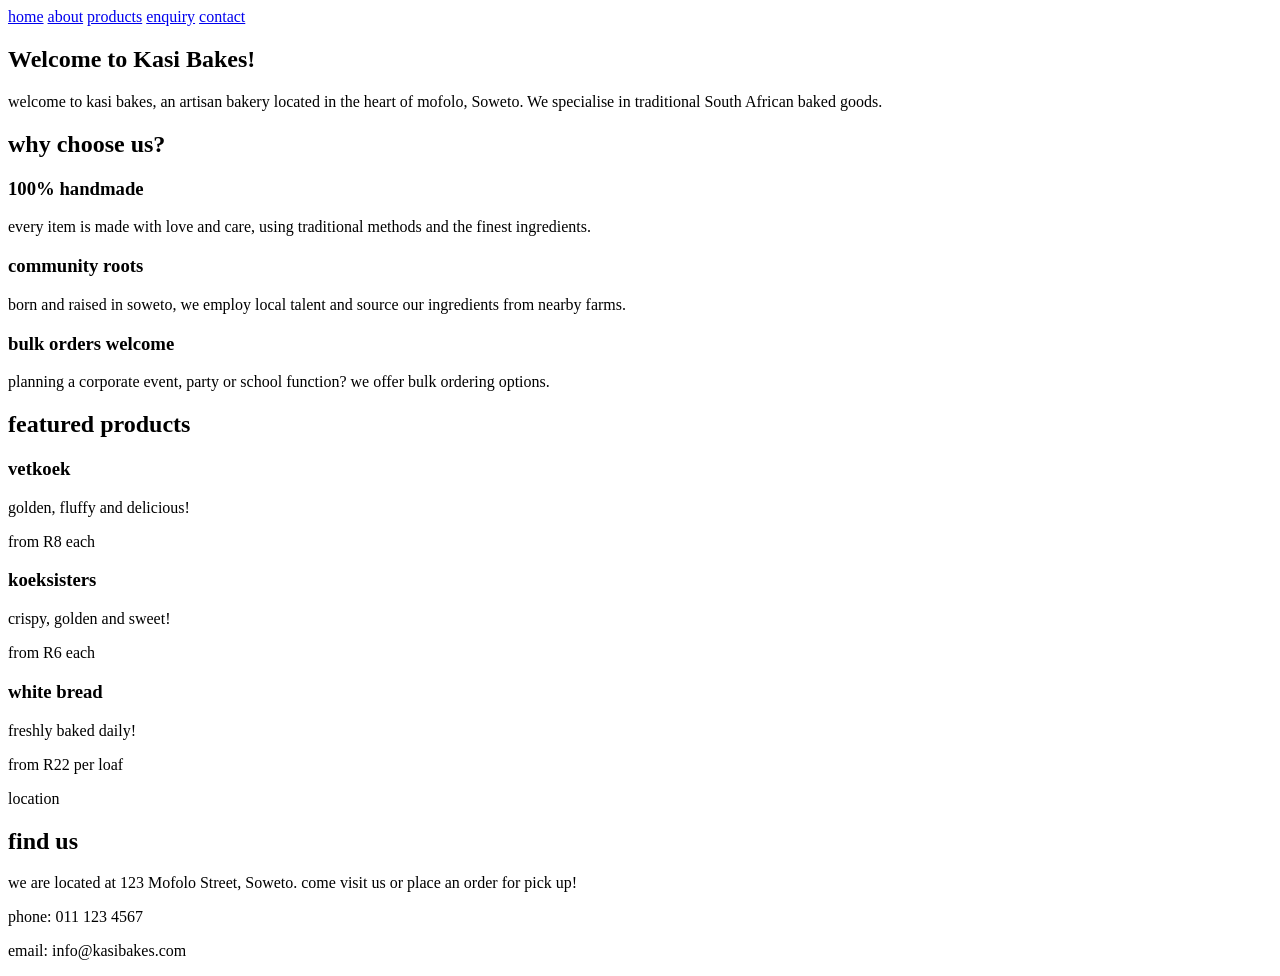
<file: javascript/index.html>
<!DOCTYPE html>
<html lang="en">
<head>
    <meta charset="UTF-8">
    <meta name="viewport" content="width=device-width, initial-scale=1.0">
    <title>home | kasi bakes</title>
</head>
<body>
    <a href="index.html">home</a>
        <a href="about.html">about</a>
            <a href="products.html">products</a>
                <a href="enquiry.html">enquiry</a>
                    <a href="contact.html">contact</a>
</body>
<h2>Welcome to Kasi Bakes!</h2>
<p>welcome to kasi bakes, an artisan bakery located in the heart of mofolo, Soweto. We specialise in traditional South African baked goods.</p>
<h2>why choose us?</h2>
<h3>100% handmade</h3>
<p>every item is made with love and care, using traditional methods and the finest ingredients.</p>
<h3>community roots</h3>
<p>born and raised in soweto, we employ local talent and source our ingredients from nearby farms.</p>
<h3>bulk orders welcome</h3>
<p>planning a corporate event, party or school function? we offer bulk ordering options.</p>
 <h2>featured products</h2>
 <h3>vetkoek</h3>
 <p>golden, fluffy and delicious!</p>
 <p>from R8 each</p>
 <h3>koeksisters</h3>
 <p>crispy, golden and sweet!</p>
 <p>from R6 each</p>
    <h3>white bread</h3>
    <p>freshly baked daily!</p>
    <p>from R22 per loaf</p>
    location
    <h2>find us</h2>
<p>we are located at 123 Mofolo Street, Soweto. come visit us or place an order for pick up!</p>
<p>phone: 011 123 4567</p>
<p>email: info@kasibakes.com</p>  
</html>
</file>
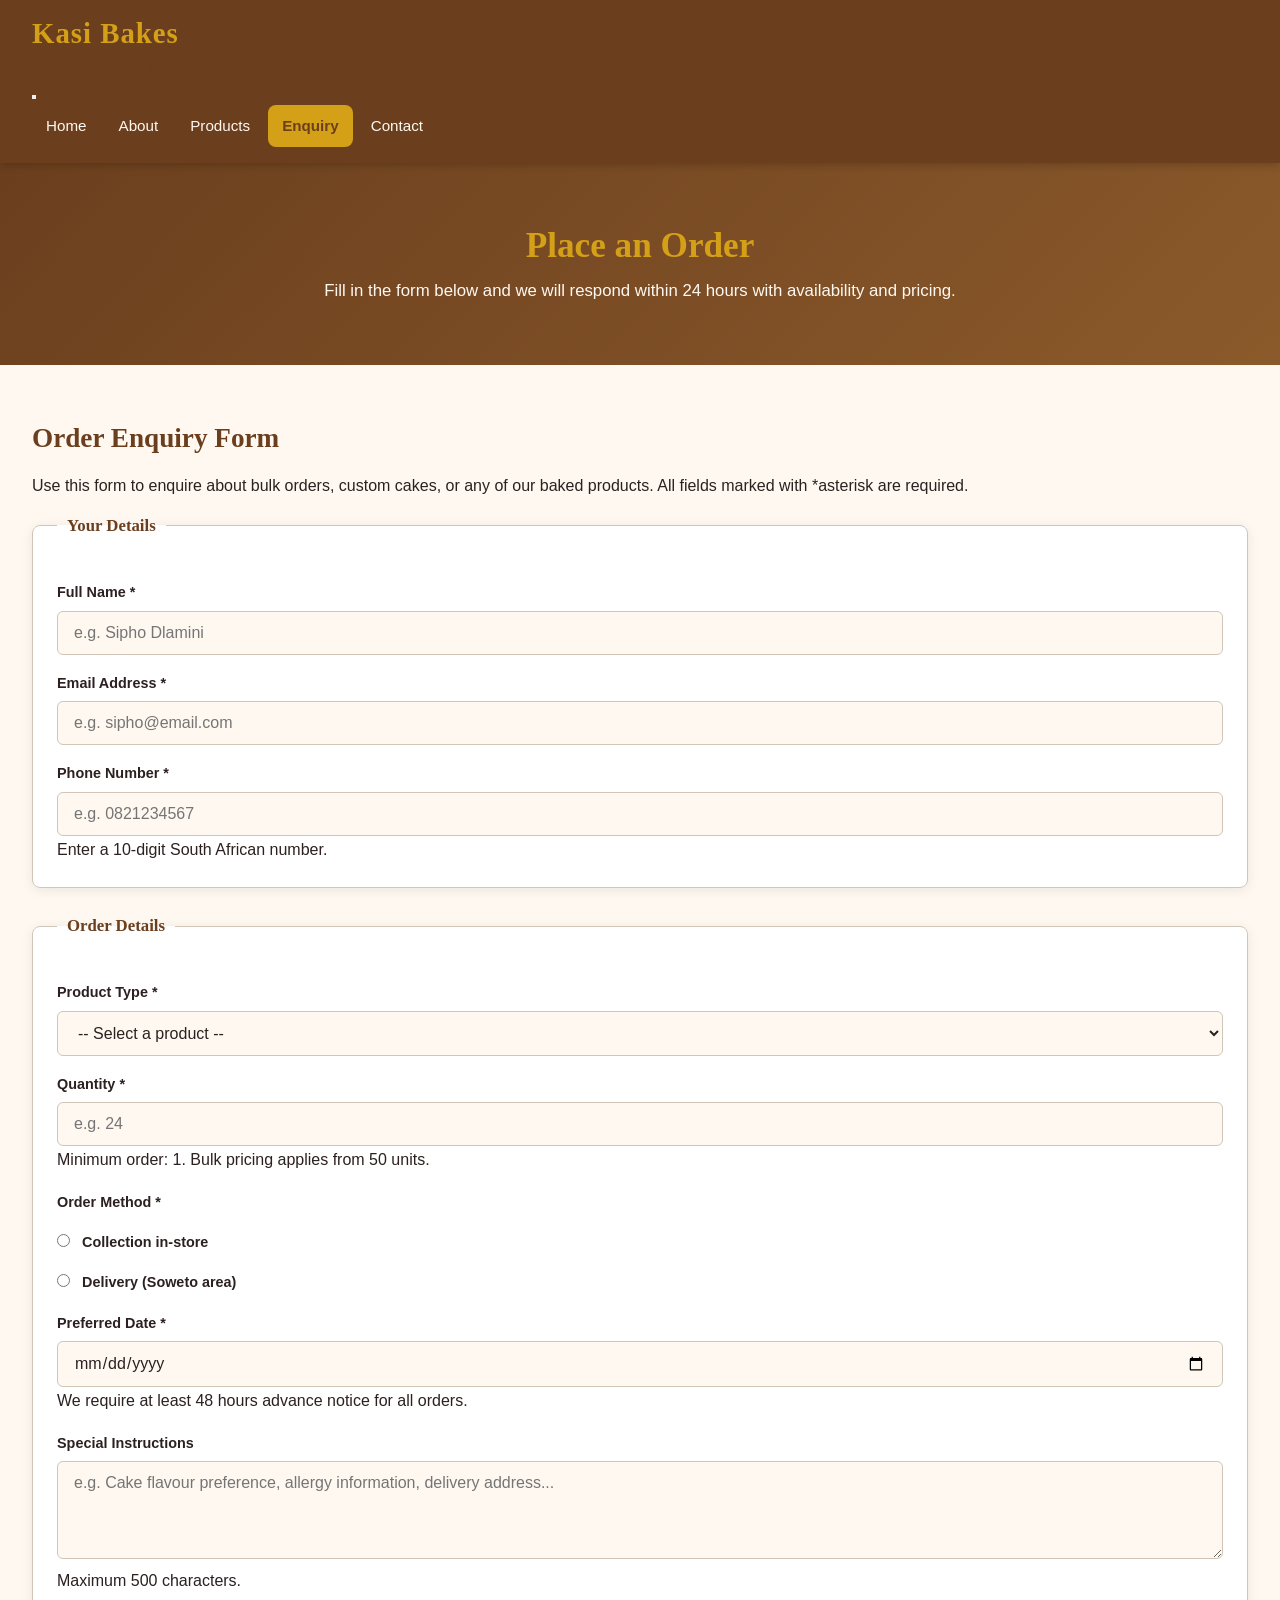
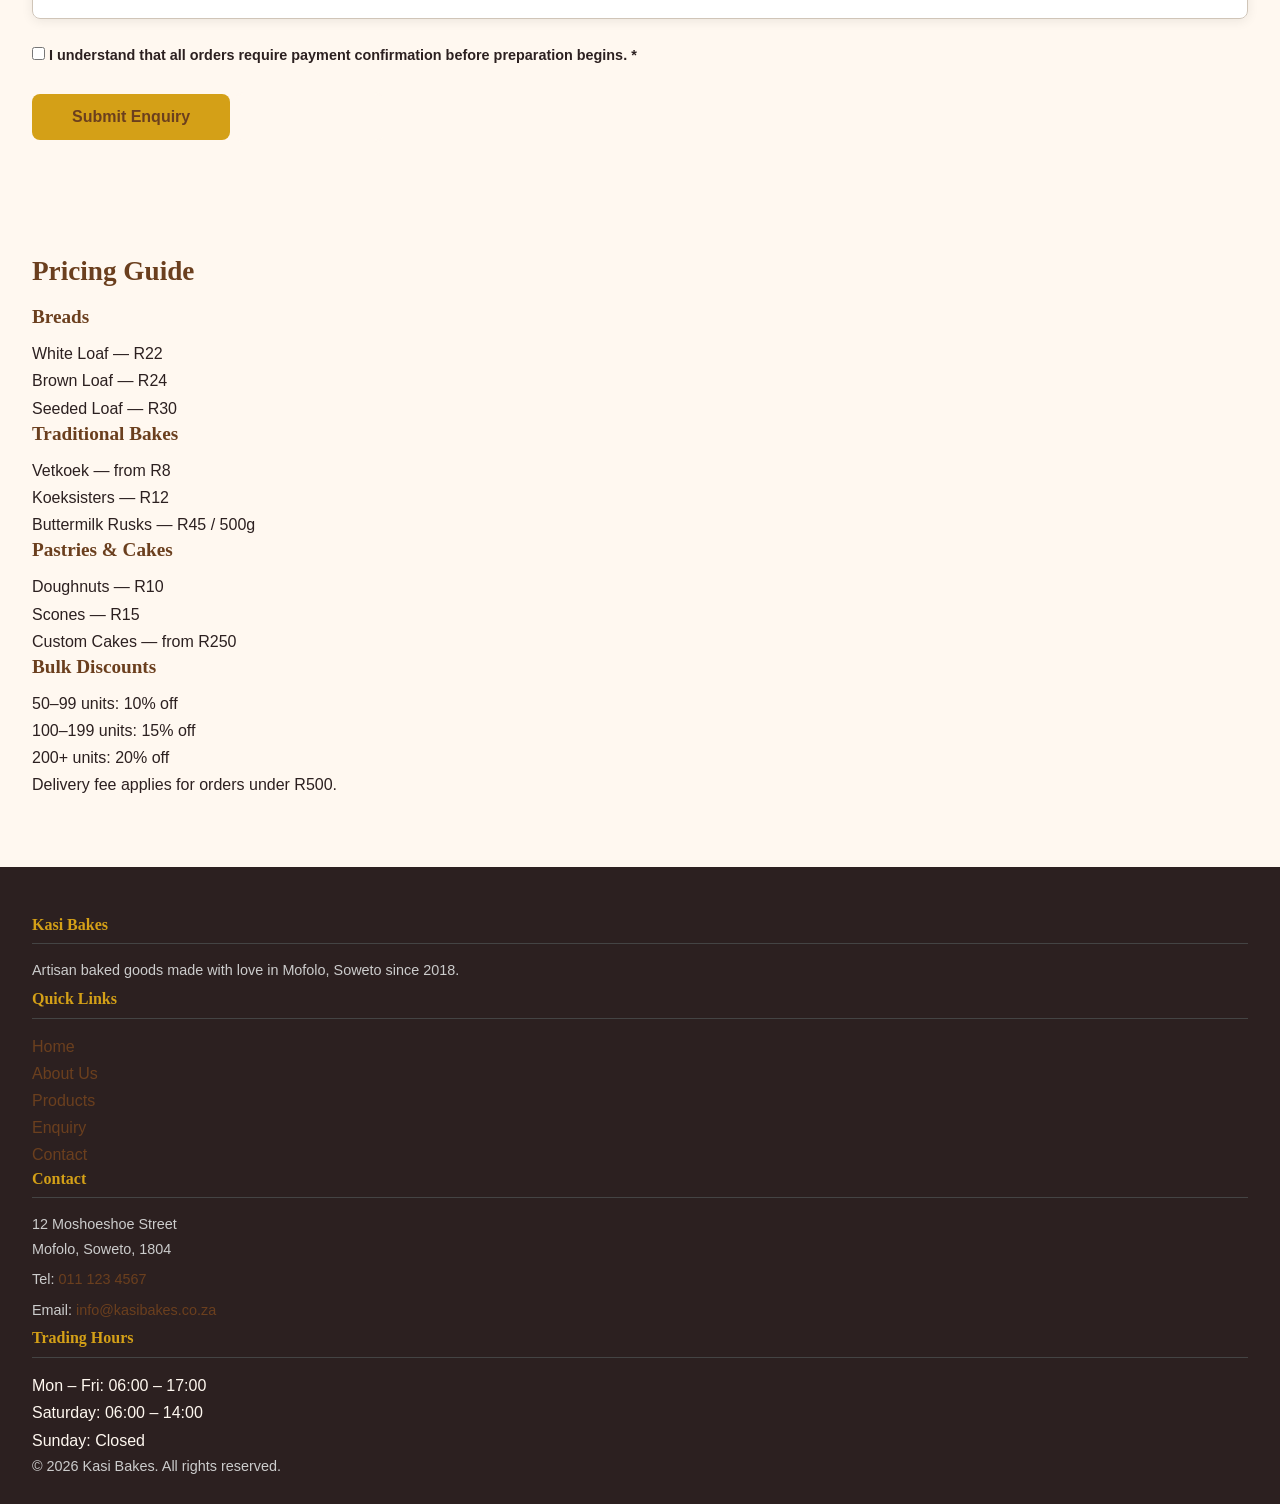
<file: enquiry.html>
<!DOCTYPE html>
<html lang="en">
<head>
  <!-- Character encoding and responsive viewport -->
  <meta charset="UTF-8">
  <meta name="viewport" content="width=device-width, initial-scale=1.0">

  <!-- SEO: Title tag -->
  <title>Place an Order | Kasi Bakes – Bulk and Custom Order Enquiries</title>

  <!-- SEO: Meta description -->
  <meta name="description" content="Place a bulk or custom order with Kasi Bakes. Fill in our enquiry form for breads, traditional bakes, cakes, and corporate orders. We respond within 24 hours.">

  <!-- SEO: Meta keywords -->
  <meta name="keywords" content="order bread Soweto, bulk order bakery, custom cake order Johannesburg, Kasi Bakes enquiry, corporate catering Soweto">

  <!-- SEO: Author -->
  <meta name="author" content="Kasi Bakes">

  <!-- External CSS stylesheet -->
  <link rel="stylesheet" href="css/styles.css">
</head>
<body>

  <!-- HEADER: Site branding and navigation -->
  <header class="site-header">
    <div class="header-container">
      <div class="logo">
        <a href="index.html">
          <h1>Kasi Bakes</h1>
          <span>Baked with love in Soweto</span>
        </a>
      </div>
      <button class="nav-toggle" id="navToggle" aria-label="Toggle navigation" aria-expanded="false">
        <span></span>
        <span></span>
        <span></span>
      </button>
      <nav class="main-nav" id="mainNav" aria-label="Main navigation">
        <ul>
          <li><a href="index.html">Home</a></li>
          <li><a href="about.html">About</a></li>
          <li><a href="products.html">Products</a></li>
          <li><a href="enquiry.html" class="active">Enquiry</a></li>
          <li><a href="contact.html">Contact</a></li>
        </ul>
      </nav>
    </div>
  </header>

  <!-- MAIN CONTENT -->
  <main>

    <!-- PAGE BANNER -->
    <section class="page-banner" aria-label="Enquiry page banner">
      <h2>Place an Order</h2>
      <p>Fill in the form below and we will respond within 24 hours with availability and pricing.</p>
    </section>

    <!-- ENQUIRY FORM SECTION -->
    <section class="form-section" aria-labelledby="enquiry-heading">
      <h2 id="enquiry-heading">Order Enquiry Form</h2>
      <p class="form-intro">Use this form to enquire about bulk orders, custom cakes, or any of our baked products. All fields marked with <span aria-hidden="true">*</span><span class="sr-only">asterisk</span> are required.</p>

      <!-- ENQUIRY FORM -->
      <!-- novalidate: we use custom JS validation for better UX -->
      <form id="enquiryForm" class="kasi-form" novalidate aria-label="Order enquiry form">

        <!-- Section: Personal Details -->
        <fieldset>
          <legend>Your Details</legend>

          <!-- Full name -->
          <div class="form-group">
            <label for="fullName">Full Name <span class="required" aria-hidden="true">*</span></label>
            <input type="text"
                   id="fullName"
                   name="fullName"
                   placeholder="e.g. Sipho Dlamini"
                   autocomplete="name"
                   aria-required="true"
                   aria-describedby="fullName-error">
            <span class="error-msg" id="fullName-error" role="alert" aria-live="polite"></span>
          </div>

          <!-- Email -->
          <div class="form-group">
            <label for="email">Email Address <span class="required" aria-hidden="true">*</span></label>
            <input type="email"
                   id="email"
                   name="email"
                   placeholder="e.g. sipho@email.com"
                   autocomplete="email"
                   aria-required="true"
                   aria-describedby="email-error">
            <span class="error-msg" id="email-error" role="alert" aria-live="polite"></span>
          </div>

          <!-- Phone number -->
          <div class="form-group">
            <label for="phone">Phone Number <span class="required" aria-hidden="true">*</span></label>
            <input type="tel"
                   id="phone"
                   name="phone"
                   placeholder="e.g. 0821234567"
                   autocomplete="tel"
                   aria-required="true"
                   aria-describedby="phone-error phone-hint">
            <span class="field-hint" id="phone-hint">Enter a 10-digit South African number.</span>
            <span class="error-msg" id="phone-error" role="alert" aria-live="polite"></span>
          </div>

        </fieldset>

        <!-- Section: Order Details -->
        <fieldset>
          <legend>Order Details</legend>

          <!-- Product type selection -->
          <div class="form-group">
            <label for="productType">Product Type <span class="required" aria-hidden="true">*</span></label>
            <select id="productType" name="productType" aria-required="true" aria-describedby="productType-error">
              <option value="">-- Select a product --</option>
              <option value="bread">Bread (White / Brown / Seeded)</option>
              <option value="vetkoek">Vetkoek</option>
              <option value="koeksisters">Koeksisters</option>
              <option value="rusks">Buttermilk Rusks</option>
              <option value="doughnuts">Doughnuts</option>
              <option value="scones">Scones</option>
              <option value="custom-cake">Custom Cake</option>
              <option value="bulk-mixed">Bulk Mixed Order</option>
            </select>
            <span class="error-msg" id="productType-error" role="alert" aria-live="polite"></span>
          </div>

          <!-- Quantity -->
          <div class="form-group">
            <label for="quantity">Quantity <span class="required" aria-hidden="true">*</span></label>
            <input type="number"
                   id="quantity"
                   name="quantity"
                   min="1"
                   max="1000"
                   placeholder="e.g. 24"
                   aria-required="true"
                   aria-describedby="quantity-error quantity-hint">
            <span class="field-hint" id="quantity-hint">Minimum order: 1. Bulk pricing applies from 50 units.</span>
            <span class="error-msg" id="quantity-error" role="alert" aria-live="polite"></span>
          </div>

          <!-- Delivery or Pickup -->
          <div class="form-group">
            <label>Order Method <span class="required" aria-hidden="true">*</span></label>
            <div class="radio-group" role="radiogroup" aria-required="true" aria-describedby="orderMethod-error">
              <label class="radio-label">
                <input type="radio" name="orderMethod" value="pickup"> Collection in-store
              </label>
              <label class="radio-label">
                <input type="radio" name="orderMethod" value="delivery"> Delivery (Soweto area)
              </label>
            </div>
            <span class="error-msg" id="orderMethod-error" role="alert" aria-live="polite"></span>
          </div>

          <!-- Collection / Delivery date -->
          <div class="form-group">
            <label for="orderDate">Preferred Date <span class="required" aria-hidden="true">*</span></label>
            <input type="date"
                   id="orderDate"
                   name="orderDate"
                   aria-required="true"
                   aria-describedby="orderDate-error orderDate-hint">
            <span class="field-hint" id="orderDate-hint">We require at least 48 hours advance notice for all orders.</span>
            <span class="error-msg" id="orderDate-error" role="alert" aria-live="polite"></span>
          </div>

          <!-- Special instructions -->
          <div class="form-group">
            <label for="specialInstructions">Special Instructions</label>
            <textarea id="specialInstructions"
                      name="specialInstructions"
                      rows="4"
                      maxlength="500"
                      placeholder="e.g. Cake flavour preference, allergy information, delivery address..."
                      aria-describedby="instructions-hint"></textarea>
            <span class="field-hint" id="instructions-hint">Maximum 500 characters.</span>
          </div>

        </fieldset>

        <!-- Terms checkbox -->
        <div class="form-group">
          <label class="checkbox-label">
            <input type="checkbox" id="agreeTerms" name="agreeTerms" aria-required="true" aria-describedby="agreeTerms-error">
            I understand that all orders require payment confirmation before preparation begins. <span class="required" aria-hidden="true">*</span>
          </label>
          <span class="error-msg" id="agreeTerms-error" role="alert" aria-live="polite"></span>
        </div>

        <!-- Submit button -->
        <div class="form-actions">
          <button type="submit" class="btn btn-primary" id="enquirySubmitBtn">
            Submit Enquiry
          </button>
          <button type="reset" class="btn btn-secondary" id="enquiryResetBtn">
            Clear Form
          </button>
        </div>

      </form>

      <!-- RESPONSE PANEL: shown after successful submission by JS -->
      <div class="response-panel" id="enquiryResponse" hidden aria-live="polite" role="region" aria-label="Order enquiry response">
        <div class="response-icon">✅</div>
        <h3>Enquiry Received!</h3>
        <p id="responseMessage"></p>
        <div class="response-details" id="responseDetails"></div>
        <button class="btn btn-secondary" id="newEnquiryBtn">Submit Another Enquiry</button>
      </div>

    </section>

    <!-- PRICING INFO SECTION -->
    <section class="pricing-info" aria-labelledby="pricing-heading">
      <h2 id="pricing-heading">Pricing Guide</h2>
      <div class="pricing-grid">

        <div class="pricing-card">
          <h3>Breads</h3>
          <ul>
            <li>White Loaf — R22</li>
            <li>Brown Loaf — R24</li>
            <li>Seeded Loaf — R30</li>
          </ul>
        </div>

        <div class="pricing-card">
          <h3>Traditional Bakes</h3>
          <ul>
            <li>Vetkoek — from R8</li>
            <li>Koeksisters — R12</li>
            <li>Buttermilk Rusks — R45 / 500g</li>
          </ul>
        </div>

        <div class="pricing-card">
          <h3>Pastries &amp; Cakes</h3>
          <ul>
            <li>Doughnuts — R10</li>
            <li>Scones — R15</li>
            <li>Custom Cakes — from R250</li>
          </ul>
        </div>

        <div class="pricing-card highlight">
          <h3>Bulk Discounts</h3>
          <ul>
            <li>50–99 units: 10% off</li>
            <li>100–199 units: 15% off</li>
            <li>200+ units: 20% off</li>
          </ul>
          <p class="small-note">Delivery fee applies for orders under R500.</p>
        </div>

      </div>
    </section>

  </main>

  <!-- FOOTER -->
  <footer class="site-footer">
    <div class="footer-grid">
      <div class="footer-col">
        <h3>Kasi Bakes</h3>
        <p>Artisan baked goods made with love in Mofolo, Soweto since 2018.</p>
      </div>
      <div class="footer-col">
        <h3>Quick Links</h3>
        <ul>
          <li><a href="index.html">Home</a></li>
          <li><a href="about.html">About Us</a></li>
          <li><a href="products.html">Products</a></li>
          <li><a href="enquiry.html">Enquiry</a></li>
          <li><a href="contact.html">Contact</a></li>
        </ul>
      </div>
      <div class="footer-col">
        <h3>Contact</h3>
        <p>12 Moshoeshoe Street<br>Mofolo, Soweto, 1804</p>
        <p>Tel: <a href="tel:0111234567">011 123 4567</a></p>
        <p>Email: <a href="mailto:info@kasibakes.co.za">info@kasibakes.co.za</a></p>
      </div>
      <div class="footer-col">
        <h3>Trading Hours</h3>
        <ul>
          <li>Mon – Fri: 06:00 – 17:00</li>
          <li>Saturday: 06:00 – 14:00</li>
          <li>Sunday: Closed</li>
        </ul>
      </div>
    </div>
    <div class="footer-bottom">
      <p>&copy; 2026 Kasi Bakes. All rights reserved.</p>
    </div>
  </footer>

  <!-- JavaScript file -->
  <script src="javascript/main.js"></script>

</body>
</html>
</file>
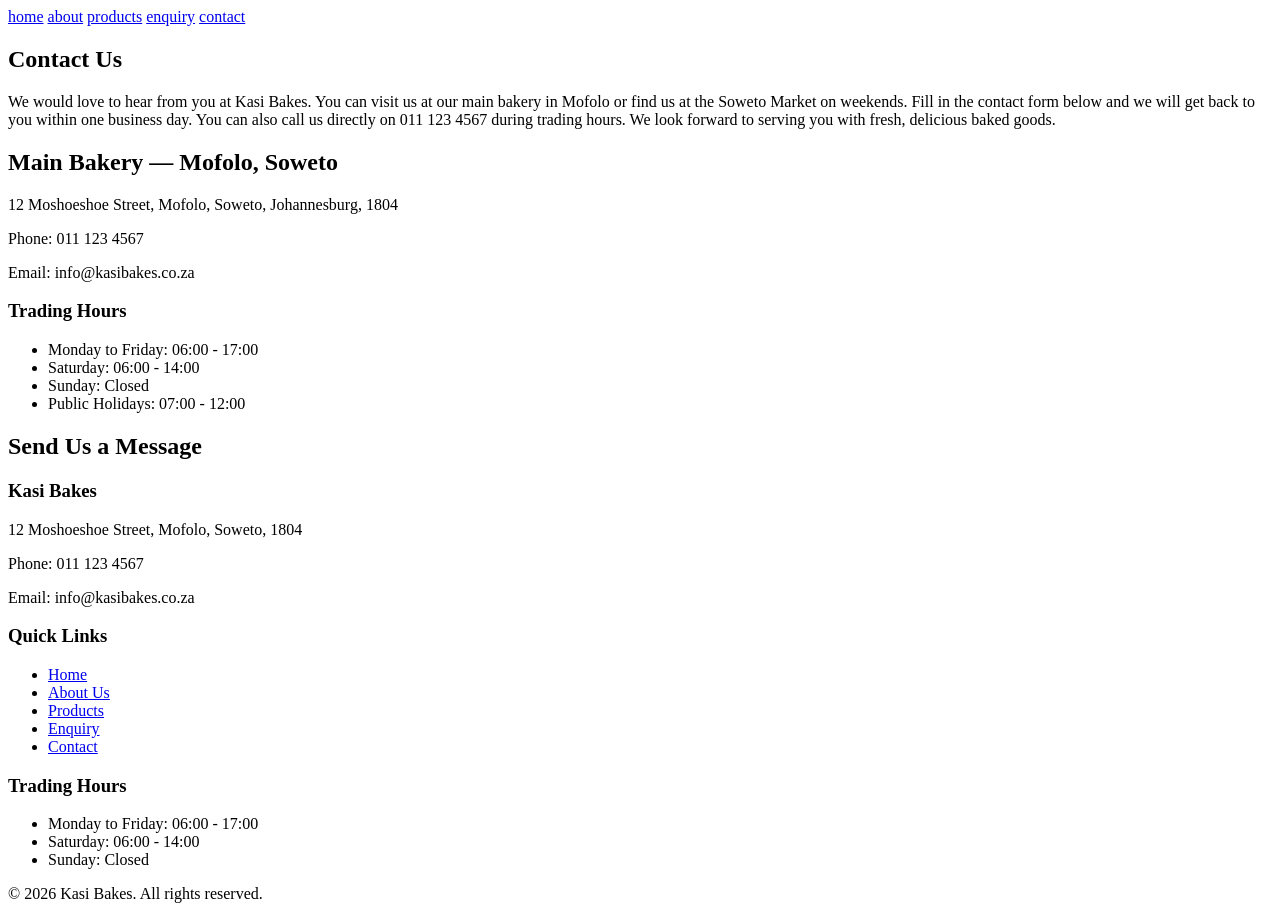
<file: javascript/contact.html>
<!DOCTYPE html>
<html lang="en">
<head>
    <meta charset="UTF-8">
    <meta name="viewport" content="width=device-width, initial-scale=1.0">
    <title>contact | kasi bakes</title>
</head>
<body>
    <a href="index.html">home</a>
        <a href="about.html">about</a>
            <a href="products.html">products</a>
                <a href="enquiry.html">enquiry</a>
                    <a href="contact.html">contact</a>
</body>
        <h2>Contact Us</h2>
        <p>We would love to hear from you at Kasi Bakes. You can visit us at our main bakery in Mofolo or find us at the Soweto Market on weekends. Fill in the contact form below and we will get back to you within one business day. You can also call us directly on 011 123 4567 during trading hours. We look forward to serving you with fresh, delicious baked goods.</p>

        <!-- LOCATION 1 -->
        <h2>Main Bakery — Mofolo, Soweto</h2>
        <p>12 Moshoeshoe Street, Mofolo, Soweto, Johannesburg, 1804</p>
        <p>Phone: 011 123 4567</p>
        <p>Email: info@kasibakes.co.za</p>

        <h3>Trading Hours</h3>
        <ul>
            <li>Monday to Friday: 06:00 - 17:00</li>
            <li>Saturday: 06:00 - 14:00</li>
            <li>Sunday: Closed</li>
            <li>Public Holidays: 07:00 - 12:00</li>
        </ul>

        <!-- CONTACT-->
        <h2>Send Us a Message</h2>

    </main>

    <!-- FOOTER -->
    <footer>
        <h3>Kasi Bakes</h3>
        <p>12 Moshoeshoe Street, Mofolo, Soweto, 1804</p>
        <p>Phone: 011 123 4567</p>
        <p>Email: info@kasibakes.co.za</p>

        <h3>Quick Links</h3>
        <ul>
            <li><a href="index.html">Home</a></li>
            <li><a href="about.html">About Us</a></li>
            <li><a href="products.html">Products</a></li>
            <li><a href="enquiry.html">Enquiry</a></li>
            <li><a href="contact.html">Contact</a></li>
        </ul>

        <h3>Trading Hours</h3>
        <ul>
            <li>Monday to Friday: 06:00 - 17:00</li>
            <li>Saturday: 06:00 - 14:00</li>
            <li>Sunday: Closed</li>
        </ul>

        <p>© 2026 Kasi Bakes. All rights reserved.</p>
    </footer>

</body>
</html>
</file>
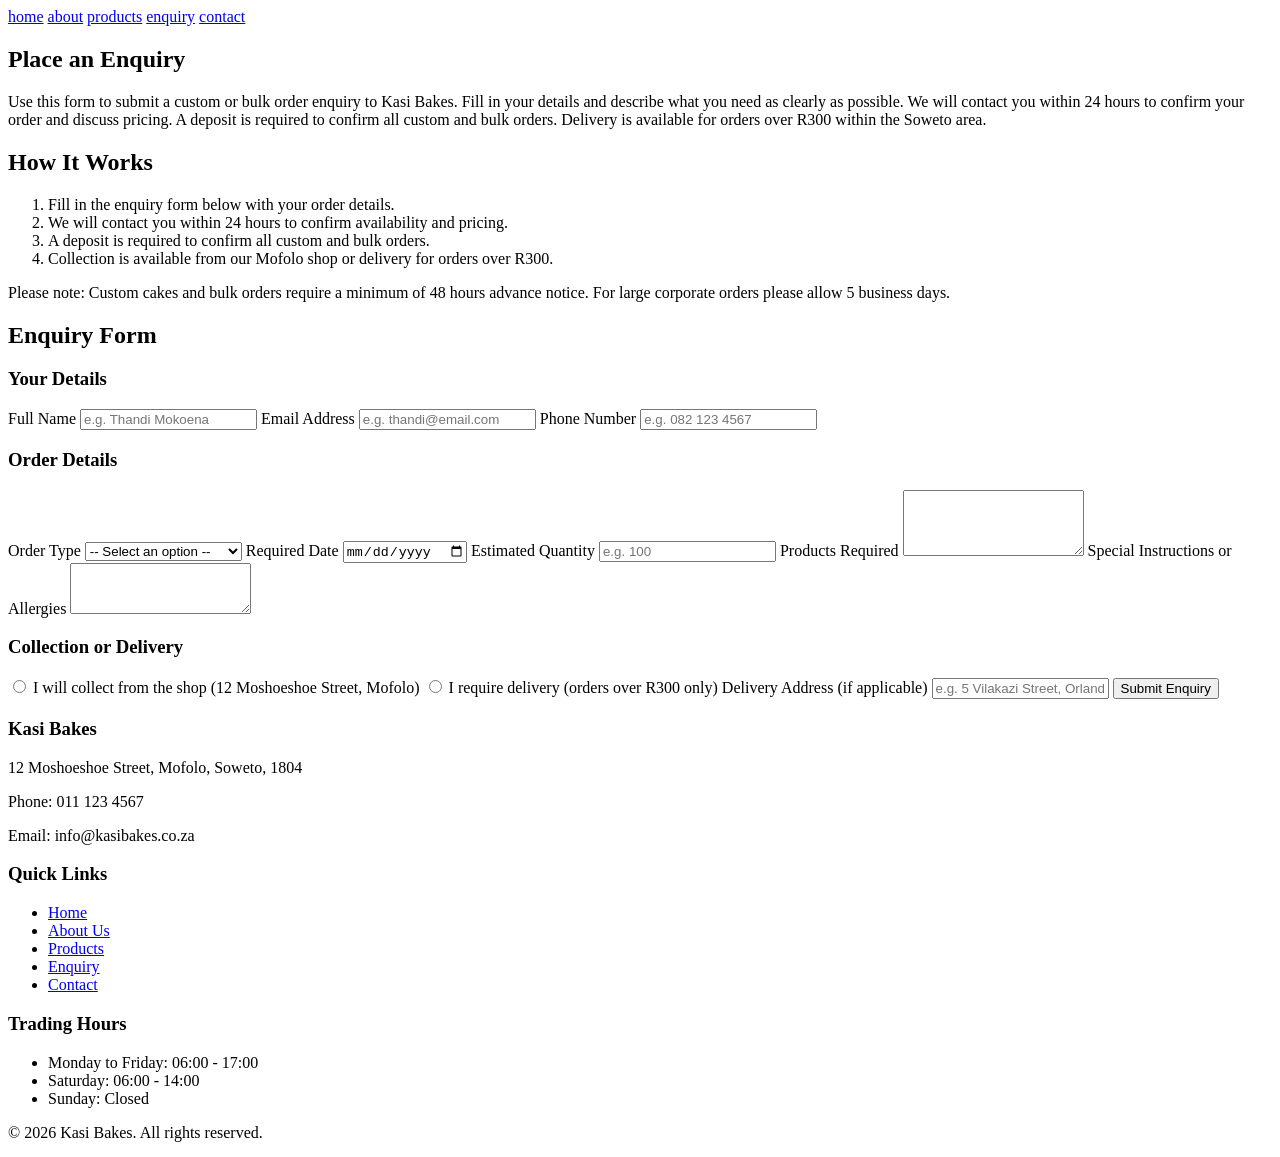
<file: javascript/enquiry.html>
<!DOCTYPE html>
<html lang="en">
<head>
    <meta charset="UTF-8">
    <meta name="viewport" content="width=device-width, initial-scale=1.0">
    <title>enquiry | kasi bakes</title>
</head>
<body>
    <a href="index.html">home</a>
        <a href="about.html">about</a>
            <a href="products.html">products</a>
                <a href="enquiry.html">enquiry</a>
                    <a href="contact.html">contact</a>
</body>
        <h2>Place an Enquiry</h2>
        <p>Use this form to submit a custom or bulk order enquiry to Kasi Bakes. Fill in your details and describe what you need as clearly as possible. We will contact you within 24 hours to confirm your order and discuss pricing. A deposit is required to confirm all custom and bulk orders. Delivery is available for orders over R300 within the Soweto area.</p>

        <!-- HOW IT WORKS -->
        <h2>How It Works</h2>
        <ol>
            <li>Fill in the enquiry form below with your order details.</li>
            <li>We will contact you within 24 hours to confirm availability and pricing.</li>
            <li>A deposit is required to confirm all custom and bulk orders.</li>
            <li>Collection is available from our Mofolo shop or delivery for orders over R300.</li>
        </ol>

        <p>Please note: Custom cakes and bulk orders require a minimum of 48 hours advance notice. For large corporate orders please allow 5 business days.</p>

        <!-- ENQUIRY FORM -->
        <h2>Enquiry Form</h2>
        <form action="#" method="post">

            <!-- PERSONAL DETAILS -->
            <h3>Your Details</h3>

            <label for="full-name">Full Name</label>
            <input type="text" id="full-name" name="full_name" 
                placeholder="e.g. Thandi Mokoena">

            <label for="email">Email Address</label>
            <input type="email" id="email" name="email" 
                placeholder="e.g. thandi@email.com">

            <label for="phone">Phone Number</label>
            <input type="tel" id="phone" name="phone" 
                placeholder="e.g. 082 123 4567">

            <!-- ORDER DETAILS -->
            <h3>Order Details</h3>

            <label for="order-type">Order Type</label>
            <select id="order-type" name="order_type">
                <option value="">-- Select an option --</option>
                <option value="bulk">Bulk Order (50+ items)</option>
                <option value="custom-cake">Custom Cake</option>
                <option value="corporate">Corporate Catering</option>
                <option value="event">Event Order</option>
                <option value="general">General Product Order</option>
            </select>

            <label for="required-date">Required Date</label>
            <input type="date" id="required-date" name="required_date">

            <label for="quantity">Estimated Quantity</label>
            <input type="number" id="quantity" name="quantity" 
                placeholder="e.g. 100">

            <label for="products-requested">Products Required</label>
            <textarea id="products-requested" name="products_requested" rows="4"
                placeholder="e.g. 50 vetkoek with mince, 30 koeksisters, 2 white loaves...">
            </textarea>

            <label for="special-instructions">Special Instructions or Allergies</label>
            <textarea id="special-instructions" name="special_instructions" rows="3"
                placeholder="e.g. No nuts, custom message on cake, specific icing colour...">
            </textarea>

            <!-- DELIVERY OR COLLECTION -->
            <h3>Collection or Delivery</h3>

            <label>
                <input type="radio" name="delivery" value="collection">
                I will collect from the shop (12 Moshoeshoe Street, Mofolo)
            </label>

            <label>
                <input type="radio" name="delivery" value="delivery">
                I require delivery (orders over R300 only)
            </label>

            <label for="delivery-address">Delivery Address (if applicable)</label>
            <input type="text" id="delivery-address" name="delivery_address"
                placeholder="e.g. 5 Vilakazi Street, Orlando West, Soweto">

            <!-- SUBMIT -->
            <button type="submit">Submit Enquiry</button>

        </form>

    </main>

    <!-- FOOTER -->
    <footer>
        <h3>Kasi Bakes</h3>
        <p>12 Moshoeshoe Street, Mofolo, Soweto, 1804</p>
        <p>Phone: 011 123 4567</p>
        <p>Email: info@kasibakes.co.za</p>

        <h3>Quick Links</h3>
        <ul>
            <li><a href="index.html">Home</a></li>
            <li><a href="about.html">About Us</a></li>
            <li><a href="products.html">Products</a></li>
            <li><a href="enquiry.html">Enquiry</a></li>
            <li><a href="contact.html">Contact</a></li>
        </ul>

        <h3>Trading Hours</h3>
        <ul>
            <li>Monday to Friday: 06:00 - 17:00</li>
            <li>Saturday: 06:00 - 14:00</li>
            <li>Sunday: Closed</li>
        </ul>

        <p>© 2026 Kasi Bakes. All rights reserved.</p>
    </footer>

</body>
</html>
</file>
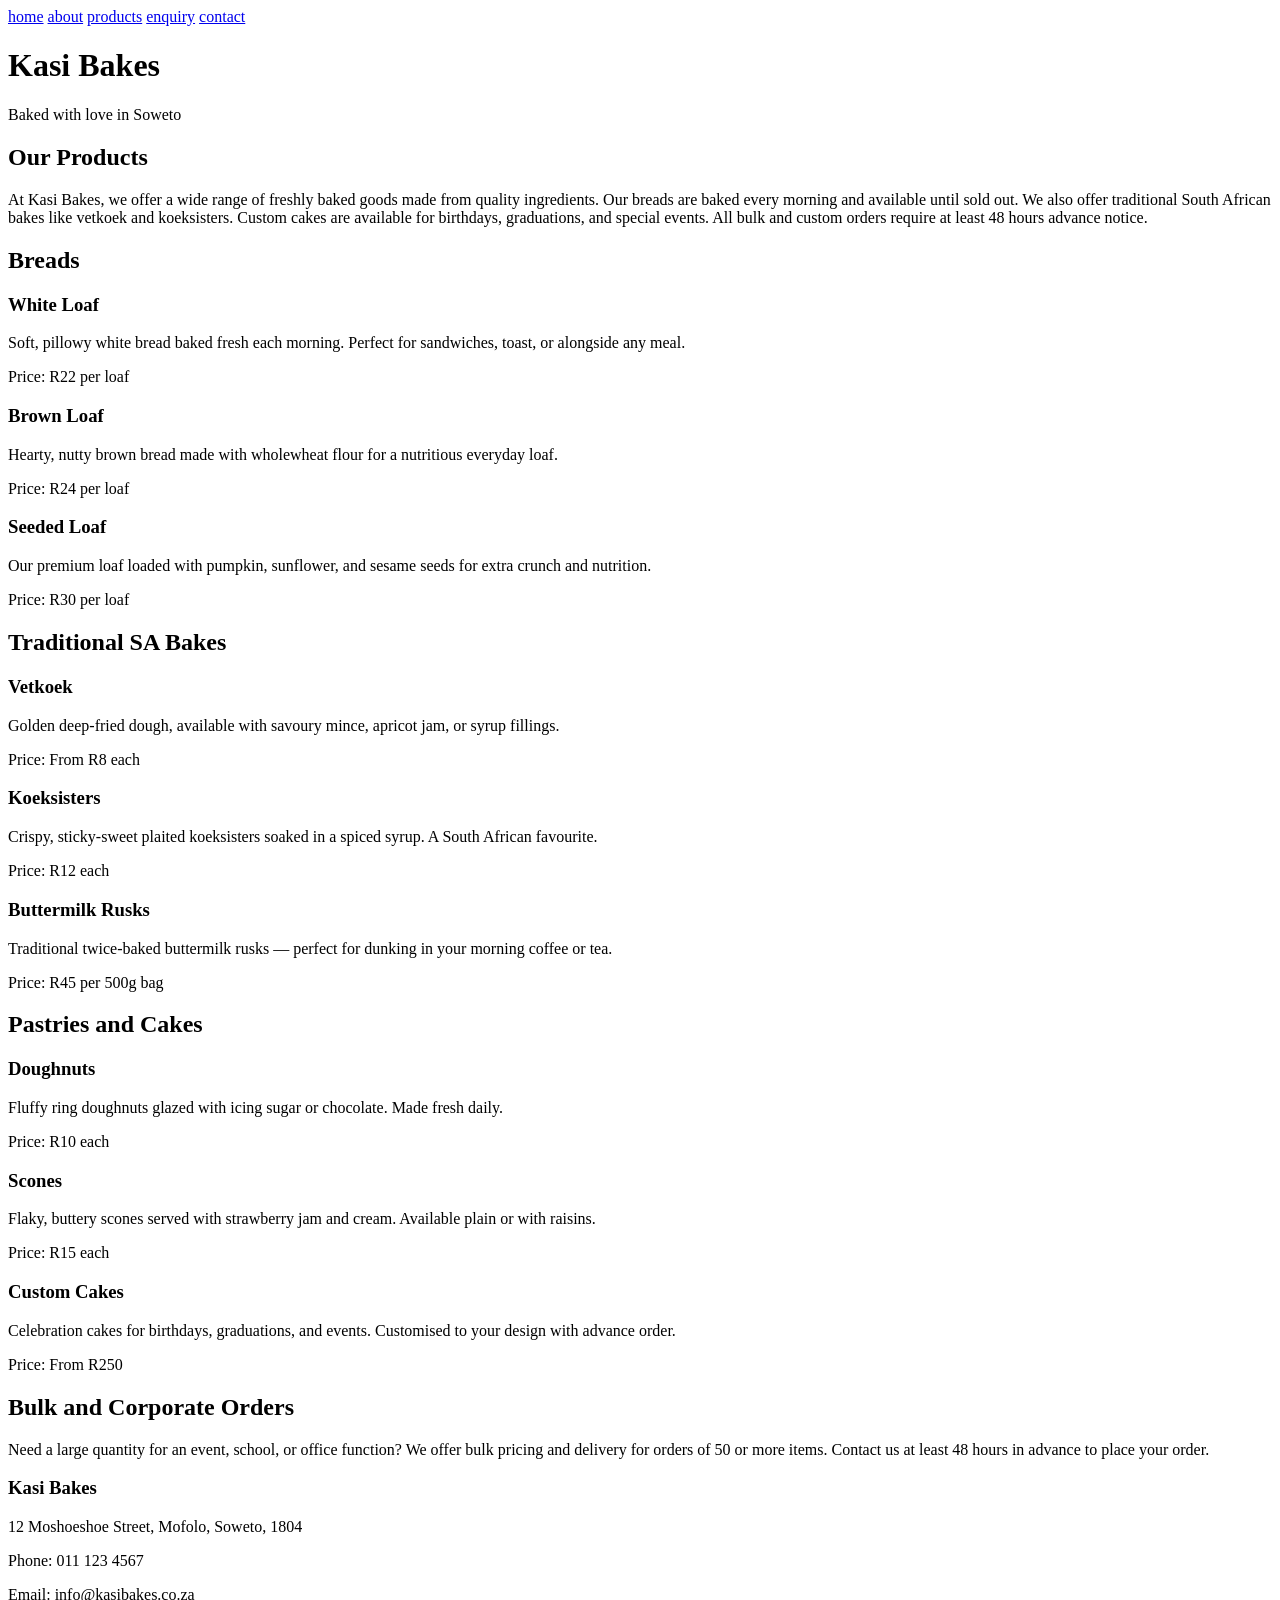
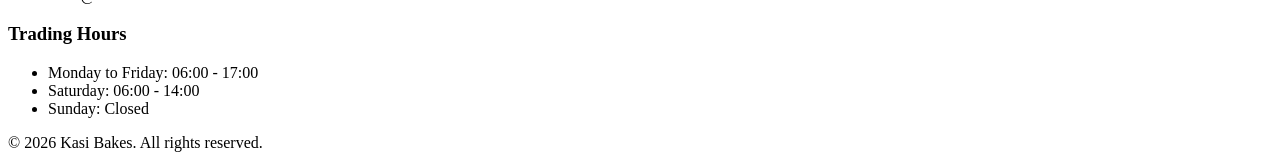
<file: javascript/products.html>
<!DOCTYPE html>
<html lang="en">
<head>
    <meta charset="UTF-8">
    <meta name="viewport" content="width=device-width, initial-scale=1.0">
    <title>products | kasi bakes</title>
</head>
<body>
    <a href="index.html">home</a>
        <a href="about.html">about</a>
            <a href="products.html">products</a>
                <a href="enquiry.html">enquiry</a>
                    <a href="contact.html">contact</a>
</body>
</html>
<h1>Kasi Bakes</h1>
        <p>Baked with love in Soweto</p>
    <!-- MAIN CONTENT -->
    <main>

        <h2>Our Products</h2>
        <p>At Kasi Bakes, we offer a wide range of freshly baked goods made from quality ingredients. Our breads are baked every morning and available until sold out. We also offer traditional South African bakes like vetkoek and koeksisters. Custom cakes are available for birthdays, graduations, and special events. All bulk and custom orders require at least 48 hours advance notice.</p>

        <!-- BREADS -->
        <h2>Breads</h2>

        <h3>White Loaf</h3>
        <p>Soft, pillowy white bread baked fresh each morning. Perfect for sandwiches, toast, or alongside any meal.</p>
        <p>Price: R22 per loaf</p>

        <h3>Brown Loaf</h3>
        <p>Hearty, nutty brown bread made with wholewheat flour for a nutritious everyday loaf.</p>
        <p>Price: R24 per loaf</p>
        <h3>Seeded Loaf</h3>
        <p>Our premium loaf loaded with pumpkin, sunflower, and sesame seeds for extra crunch and nutrition.</p>
        <p>Price: R30 per loaf</p>

        <!-- TRADITIONAL SA BAKES -->
        <h2>Traditional SA Bakes</h2>

        <h3>Vetkoek</h3>
        <p>Golden deep-fried dough, available with savoury mince, apricot jam, or syrup fillings.</p>
        <p>Price: From R8 each</p>

        <h3>Koeksisters</h3>
        <p>Crispy, sticky-sweet plaited koeksisters soaked in a spiced syrup. A South African favourite.</p>
        <p>Price: R12 each</p>

        <h3>Buttermilk Rusks</h3>
        <p>Traditional twice-baked buttermilk rusks — perfect for dunking in your morning coffee or tea.</p>
        <p>Price: R45 per 500g bag</p>

        <!-- PASTRIES AND CAKES -->
        <h2>Pastries and Cakes</h2>

        <h3>Doughnuts</h3>
        <p>Fluffy ring doughnuts glazed with icing sugar or chocolate. Made fresh daily.</p>
        <p>Price: R10 each</p>

        <h3>Scones</h3>
        <p>Flaky, buttery scones served with strawberry jam and cream. Available plain or with raisins.</p>
        <p>Price: R15 each</p>

        <h3>Custom Cakes</h3>
        <p>Celebration cakes for birthdays, graduations, and events. Customised to your design with advance order.</p>
        <p>Price: From R250</p>
        <!-- BULK ORDERS -->
        <h2>Bulk and Corporate Orders</h2>
        <p>Need a large quantity for an event, school, or office function? We offer bulk pricing and delivery for orders of 50 or more items. Contact us at least 48 hours in advance to place your order.</p>

    </main>

    <!-- FOOTER -->
    <footer>
        <h3>Kasi Bakes</h3>
        <p>12 Moshoeshoe Street, Mofolo, Soweto, 1804</p>
        <p>Phone: 011 123 4567</p>
        <p>Email: info@kasibakes.co.za</p>

        <h3>Trading Hours</h3>
        <ul>
            <li>Monday to Friday: 06:00 - 17:00</li>
            <li>Saturday: 06:00 - 14:00</li>
            <li>Sunday: Closed</li>
        </ul>

        <p>© 2026 Kasi Bakes. All rights reserved.</p>
    </footer>

</body>
</html>
</file>
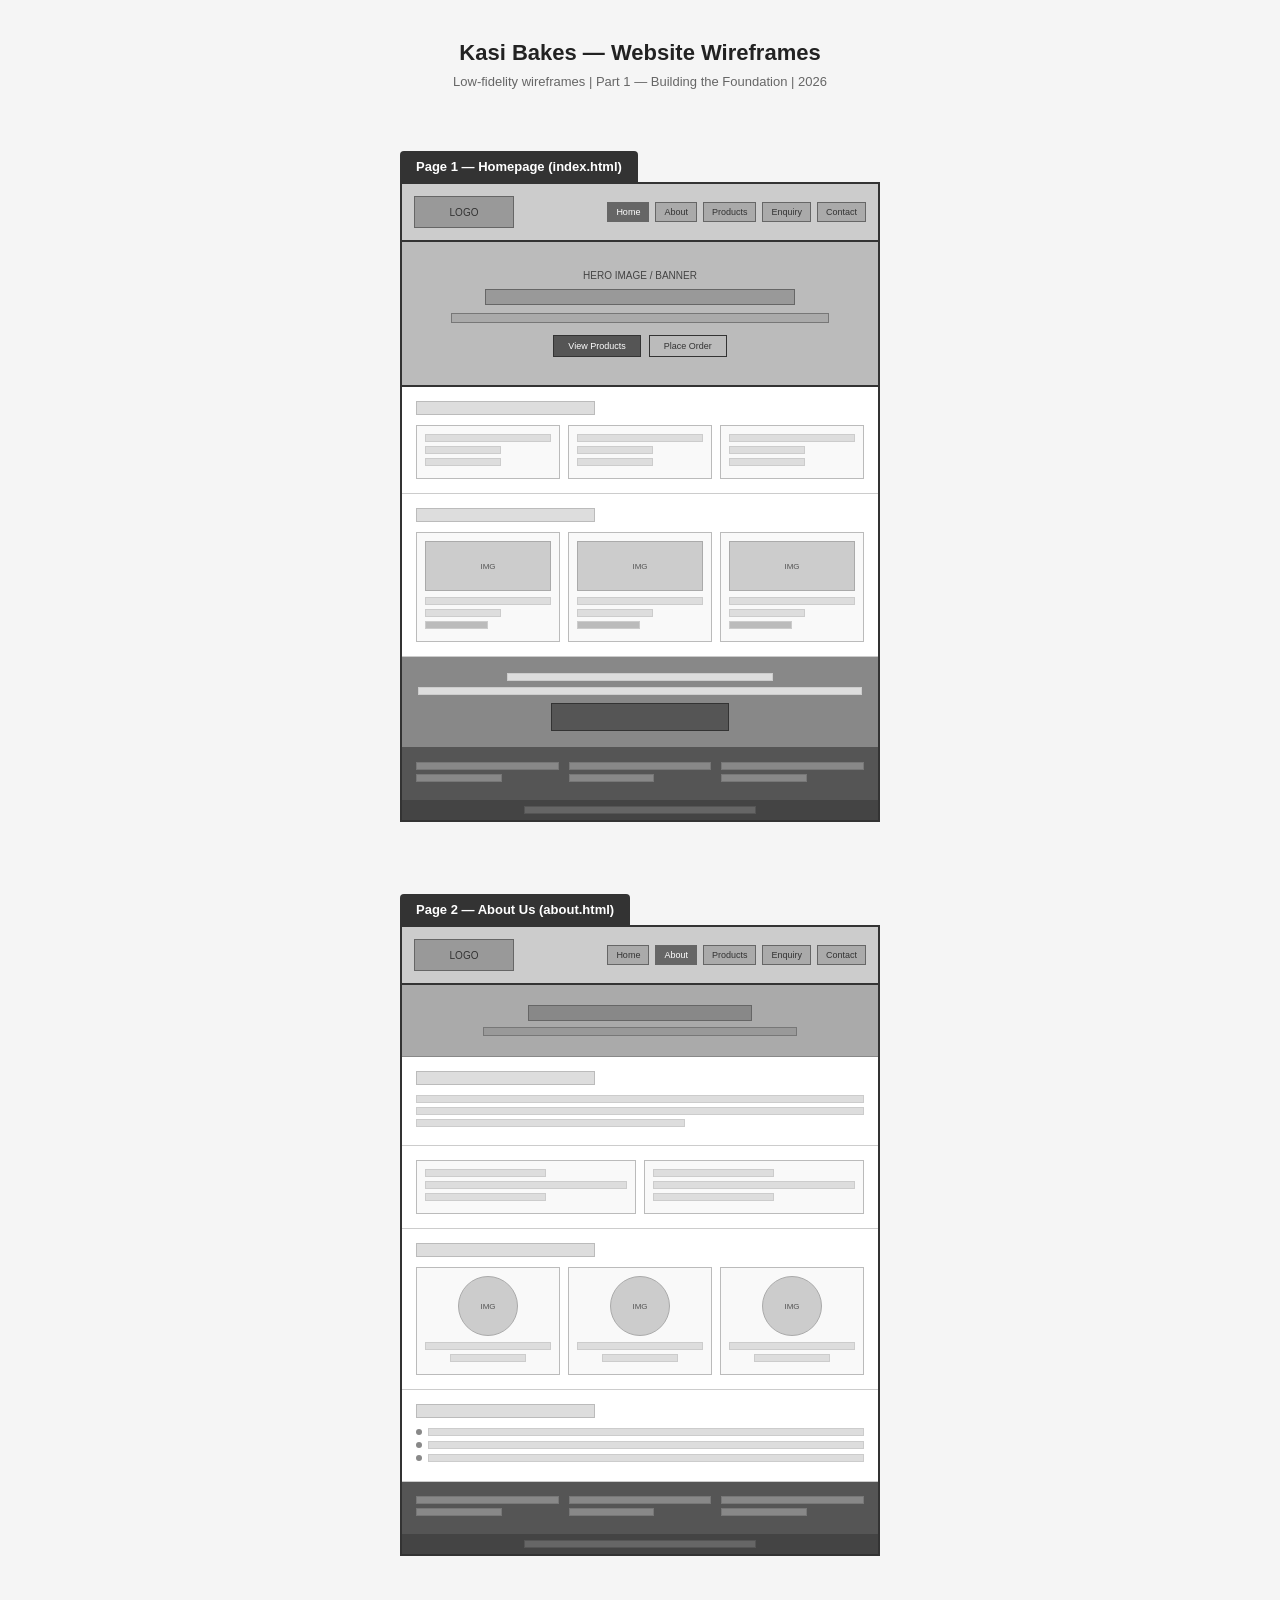
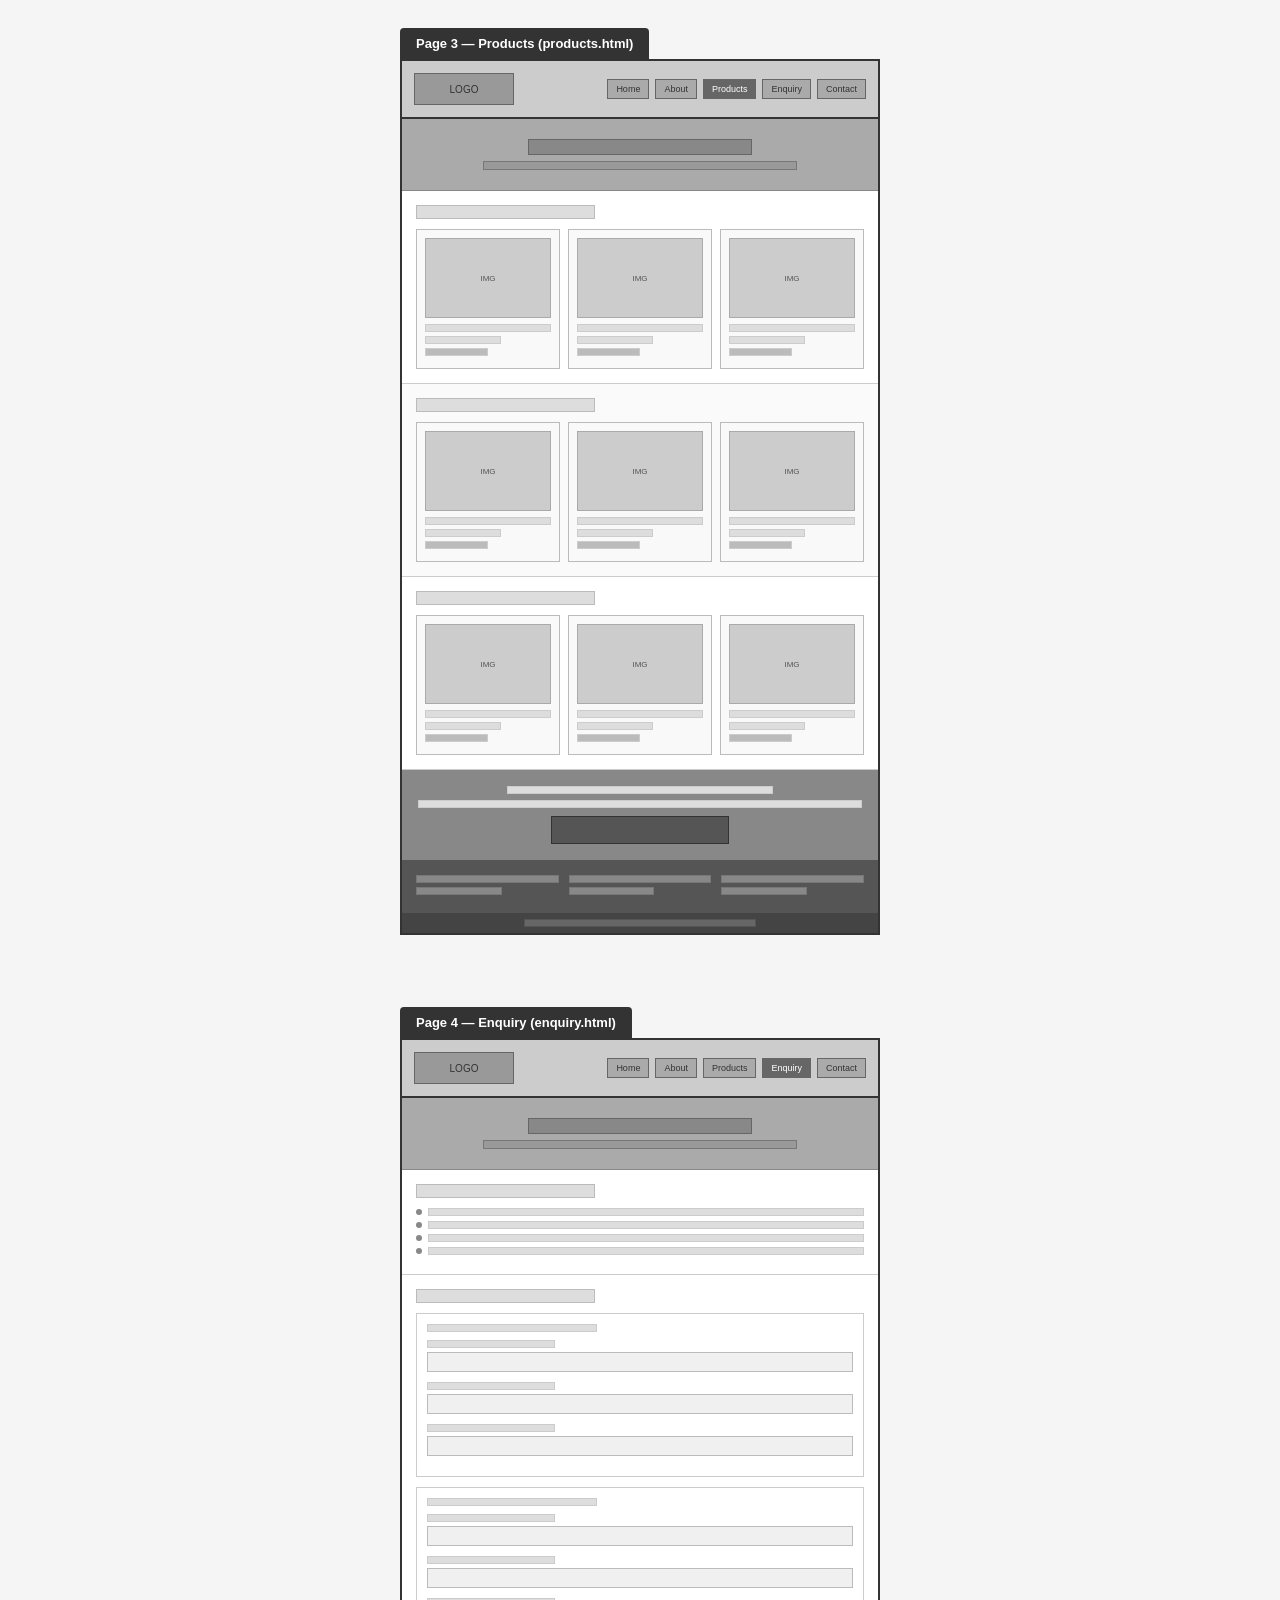
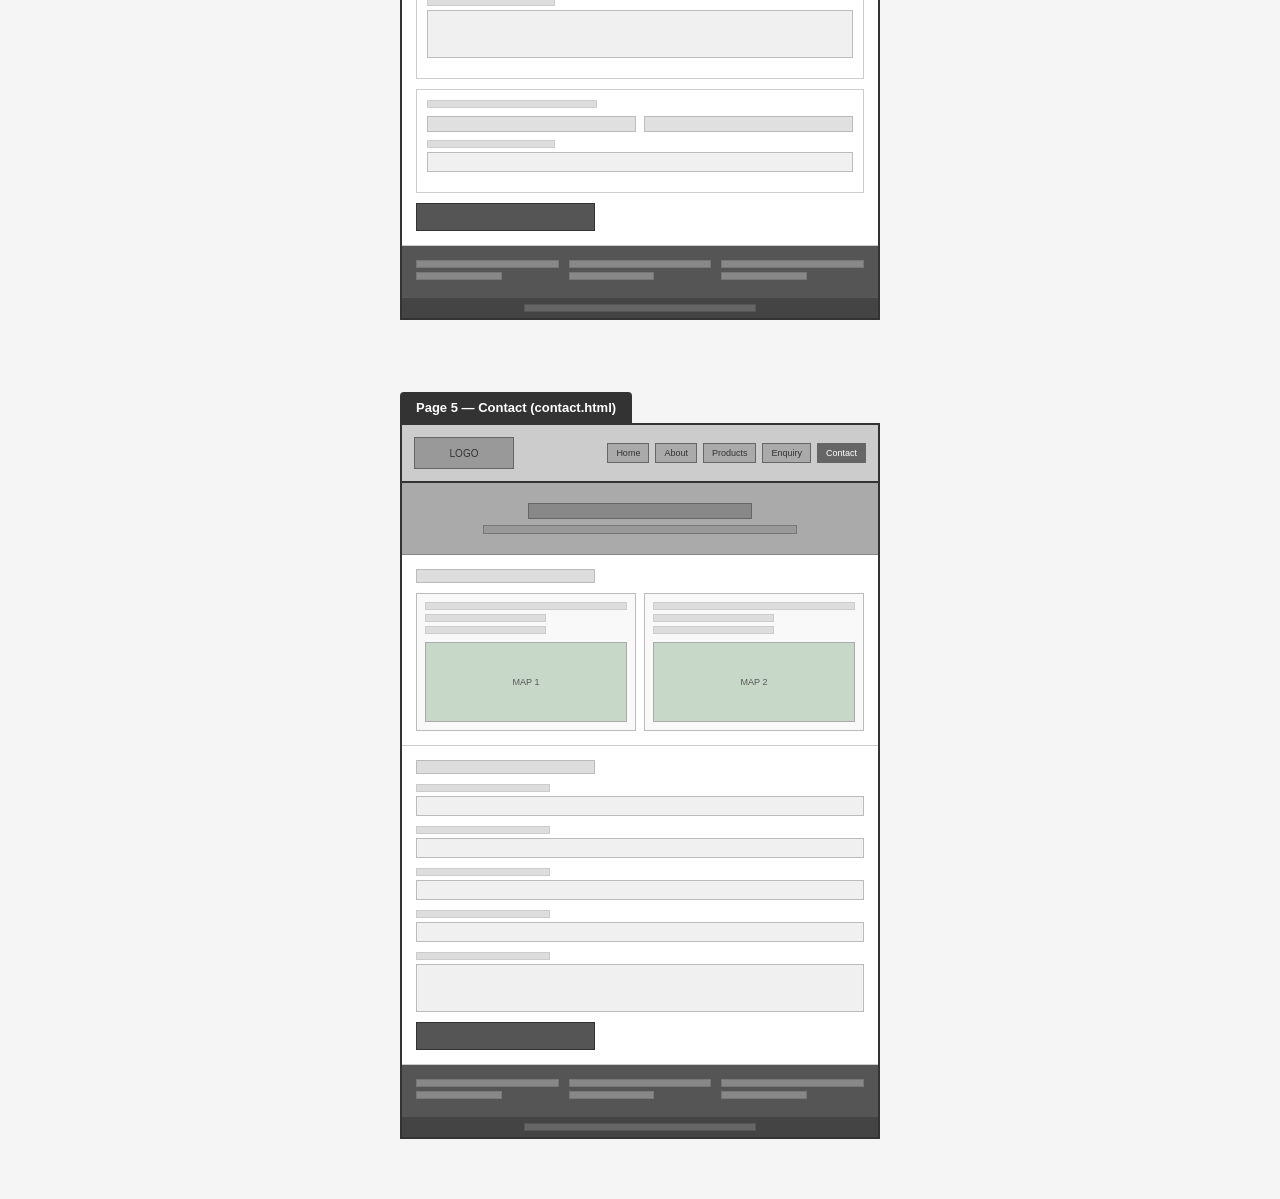
<file: content research sourcing/wire frame/Kasi_Bakes_Wireframes.html>
<!DOCTYPE html>
<html lang="en">
<head>
    <meta charset="UTF-8">
    <meta name="viewport" content="width=device-width, initial-scale=1.0">
    <title>Kasi Bakes — Wireframes</title>
    <style>
        * { margin: 0; padding: 0; box-sizing: border-box; }
        body { font-family: Arial, sans-serif; background: #f5f5f5; padding: 20px; }
        h1 { text-align: center; margin: 20px 0 8px; font-size: 22px; color: #222; }
        .subtitle { text-align: center; color: #666; margin-bottom: 30px; font-size: 13px; }
        .page-label { background: #333; color: white; padding: 8px 16px; font-size: 13px; font-weight: bold; margin: 32px 0 0 0; display: inline-block; border-radius: 4px 4px 0 0; }
        .wireframe { background: white; border: 2px solid #333; width: 100%; max-width: 480px; margin: 0 auto 40px auto; display: block; }
        .wf-header { background: #ccc; border-bottom: 2px solid #333; padding: 12px; display: flex; justify-content: space-between; align-items: center; }
        .wf-logo { background: #999; width: 100px; height: 32px; border: 1px solid #666; display: flex; align-items: center; justify-content: center; font-size: 10px; color: #333; }
        .wf-nav { display: flex; gap: 6px; }
        .wf-nav span { background: #aaa; border: 1px solid #666; padding: 4px 8px; font-size: 9px; color: #333; }
        .wf-nav span.active { background: #666; color: white; }
        .wf-hero { background: #bbb; border-bottom: 2px solid #333; padding: 28px 16px; text-align: center; }
        .wf-hero p { font-size: 10px; color: #444; margin-bottom: 8px; }
        .wf-hero-title { background: #999; height: 16px; width: 70%; margin: 0 auto 8px; border: 1px solid #666; }
        .wf-hero-text { background: #aaa; height: 10px; width: 85%; margin: 0 auto 12px; border: 1px solid #777; }
        .wf-btn-row { display: flex; gap: 8px; justify-content: center; }
        .wf-btn { background: #555; color: white; padding: 5px 14px; font-size: 9px; border: 1px solid #333; }
        .wf-btn.outline { background: transparent; color: #333; border: 1px solid #333; }
        .wf-section { padding: 14px; border-bottom: 1px solid #ccc; }
        .wf-section-title { background: #ddd; height: 14px; width: 40%; margin-bottom: 10px; border: 1px solid #bbb; }
        .wf-grid-3 { display: grid; grid-template-columns: 1fr 1fr 1fr; gap: 8px; }
        .wf-grid-2 { display: grid; grid-template-columns: 1fr 1fr; gap: 8px; }
        .wf-card { border: 1px solid #bbb; padding: 8px; background: #f9f9f9; }
        .wf-img { background: #ccc; height: 50px; margin-bottom: 6px; border: 1px solid #aaa; display: flex; align-items: center; justify-content: center; font-size: 8px; color: #555; }
        .wf-img.tall { height: 80px; }
        .wf-img.portrait { width: 60px; height: 60px; border-radius: 50%; margin: 0 auto 6px; }
        .wf-line { background: #ddd; height: 8px; margin-bottom: 4px; border: 1px solid #ccc; }
        .wf-line.short { width: 60%; }
        .wf-line.xshort { width: 40%; }
        .wf-line.price { background: #bbb; width: 50%; }
        .wf-banner { background: #aaa; padding: 20px 14px; text-align: center; border-bottom: 1px solid #888; }
        .wf-banner-title { background: #888; height: 16px; width: 50%; margin: 0 auto 6px; border: 1px solid #666; }
        .wf-banner-sub { background: #999; height: 9px; width: 70%; margin: 0 auto; border: 1px solid #777; }
        .wf-cta { background: #888; padding: 16px; text-align: center; border-bottom: 1px solid #555; }
        .wf-footer { background: #555; padding: 14px; display: grid; grid-template-columns: 1fr 1fr 1fr; gap: 10px; }
        .wf-footer-col .wf-line { background: #888; border-color: #777; }
        .wf-footer-copy { background: #444; padding: 6px; text-align: center; }
        .wf-form-group { margin-bottom: 10px; }
        .wf-label { background: #ddd; height: 8px; width: 30%; margin-bottom: 4px; border: 1px solid #ccc; }
        .wf-input { background: #f0f0f0; height: 20px; width: 100%; border: 1px solid #bbb; }
        .wf-textarea { background: #f0f0f0; height: 48px; width: 100%; border: 1px solid #bbb; }
        .wf-select { background: #f0f0f0; height: 20px; width: 100%; border: 1px solid #bbb; }
        .wf-radio-group { display: flex; gap: 8px; margin-top: 4px; }
        .wf-radio { background: #e0e0e0; height: 16px; flex: 1; border: 1px solid #bbb; }
        .wf-submit { background: #555; height: 28px; width: 40%; margin-top: 8px; border: 1px solid #333; }
        .wf-map { background: #c8d8c8; height: 80px; border: 1px solid #aaa; margin-top: 8px; display: flex; align-items: center; justify-content: center; font-size: 9px; color: #555; }
        .wf-list-item { display: flex; align-items: center; gap: 6px; margin-bottom: 5px; }
        .wf-bullet { width: 6px; height: 6px; background: #888; border-radius: 50%; flex-shrink: 0; }
        .page-wrapper { max-width: 480px; margin: 0 auto; }
    </style>
</head>
<body>

<h1>Kasi Bakes — Website Wireframes</h1>
<p class="subtitle">Low-fidelity wireframes | Part 1 — Building the Foundation | 2026</p>

<!-- PAGE 1: HOMEPAGE -->
<div class="page-wrapper">
    <div class="page-label">Page 1 — Homepage (index.html)</div>
    <div class="wireframe">
        <div class="wf-header">
            <div class="wf-logo">LOGO</div>
            <div class="wf-nav"><span class="active">Home</span><span>About</span><span>Products</span><span>Enquiry</span><span>Contact</span></div>
        </div>
        <div class="wf-hero">
            <p>HERO IMAGE / BANNER</p>
            <div class="wf-hero-title"></div>
            <div class="wf-hero-text"></div>
            <div class="wf-btn-row"><div class="wf-btn">View Products</div><div class="wf-btn outline">Place Order</div></div>
        </div>
        <div class="wf-section">
            <div class="wf-section-title"></div>
            <div class="wf-grid-3">
                <div class="wf-card"><div class="wf-line"></div><div class="wf-line short"></div><div class="wf-line short"></div></div>
                <div class="wf-card"><div class="wf-line"></div><div class="wf-line short"></div><div class="wf-line short"></div></div>
                <div class="wf-card"><div class="wf-line"></div><div class="wf-line short"></div><div class="wf-line short"></div></div>
            </div>
        </div>
        <div class="wf-section">
            <div class="wf-section-title"></div>
            <div class="wf-grid-3">
                <div class="wf-card"><div class="wf-img">IMG</div><div class="wf-line"></div><div class="wf-line short"></div><div class="wf-line price xshort"></div></div>
                <div class="wf-card"><div class="wf-img">IMG</div><div class="wf-line"></div><div class="wf-line short"></div><div class="wf-line price xshort"></div></div>
                <div class="wf-card"><div class="wf-img">IMG</div><div class="wf-line"></div><div class="wf-line short"></div><div class="wf-line price xshort"></div></div>
            </div>
        </div>
        <div class="wf-cta"><div class="wf-line short" style="margin:0 auto 6px"></div><div class="wf-line" style="margin:0 auto 8px"></div><div class="wf-submit" style="margin:0 auto"></div></div>
        <div class="wf-footer"><div class="wf-footer-col"><div class="wf-line"></div><div class="wf-line short"></div></div><div class="wf-footer-col"><div class="wf-line"></div><div class="wf-line short"></div></div><div class="wf-footer-col"><div class="wf-line"></div><div class="wf-line short"></div></div></div>
        <div class="wf-footer-copy"><div class="wf-line" style="background:#666;width:50%;margin:0 auto;border-color:#555"></div></div>
    </div>
</div>

<!-- PAGE 2: ABOUT -->
<div class="page-wrapper">
    <div class="page-label">Page 2 — About Us (about.html)</div>
    <div class="wireframe">
        <div class="wf-header">
            <div class="wf-logo">LOGO</div>
            <div class="wf-nav"><span>Home</span><span class="active">About</span><span>Products</span><span>Enquiry</span><span>Contact</span></div>
        </div>
        <div class="wf-banner"><div class="wf-banner-title"></div><div class="wf-banner-sub"></div></div>
        <div class="wf-section"><div class="wf-section-title"></div><div class="wf-line"></div><div class="wf-line"></div><div class="wf-line short"></div></div>
        <div class="wf-section">
            <div class="wf-grid-2">
                <div class="wf-card"><div class="wf-line short"></div><div class="wf-line"></div><div class="wf-line short"></div></div>
                <div class="wf-card"><div class="wf-line short"></div><div class="wf-line"></div><div class="wf-line short"></div></div>
            </div>
        </div>
        <div class="wf-section">
            <div class="wf-section-title"></div>
            <div class="wf-grid-3">
                <div class="wf-card" style="text-align:center"><div class="wf-img portrait">IMG</div><div class="wf-line"></div><div class="wf-line short" style="margin:0 auto 4px"></div></div>
                <div class="wf-card" style="text-align:center"><div class="wf-img portrait">IMG</div><div class="wf-line"></div><div class="wf-line short" style="margin:0 auto 4px"></div></div>
                <div class="wf-card" style="text-align:center"><div class="wf-img portrait">IMG</div><div class="wf-line"></div><div class="wf-line short" style="margin:0 auto 4px"></div></div>
            </div>
        </div>
        <div class="wf-section"><div class="wf-section-title"></div>
            <div class="wf-list-item"><div class="wf-bullet"></div><div class="wf-line" style="flex:1;margin:0"></div></div>
            <div class="wf-list-item" style="margin-top:5px"><div class="wf-bullet"></div><div class="wf-line" style="flex:1;margin:0"></div></div>
            <div class="wf-list-item" style="margin-top:5px"><div class="wf-bullet"></div><div class="wf-line" style="flex:1;margin:0"></div></div>
        </div>
        <div class="wf-footer"><div class="wf-footer-col"><div class="wf-line"></div><div class="wf-line short"></div></div><div class="wf-footer-col"><div class="wf-line"></div><div class="wf-line short"></div></div><div class="wf-footer-col"><div class="wf-line"></div><div class="wf-line short"></div></div></div>
        <div class="wf-footer-copy"><div class="wf-line" style="background:#666;width:50%;margin:0 auto;border-color:#555"></div></div>
    </div>
</div>

<!-- PAGE 3: PRODUCTS -->
<div class="page-wrapper">
    <div class="page-label">Page 3 — Products (products.html)</div>
    <div class="wireframe">
        <div class="wf-header">
            <div class="wf-logo">LOGO</div>
            <div class="wf-nav"><span>Home</span><span>About</span><span class="active">Products</span><span>Enquiry</span><span>Contact</span></div>
        </div>
        <div class="wf-banner"><div class="wf-banner-title"></div><div class="wf-banner-sub"></div></div>
        <div class="wf-section"><div class="wf-section-title"></div>
            <div class="wf-grid-3">
                <div class="wf-card"><div class="wf-img tall">IMG</div><div class="wf-line"></div><div class="wf-line short"></div><div class="wf-line price xshort"></div></div>
                <div class="wf-card"><div class="wf-img tall">IMG</div><div class="wf-line"></div><div class="wf-line short"></div><div class="wf-line price xshort"></div></div>
                <div class="wf-card"><div class="wf-img tall">IMG</div><div class="wf-line"></div><div class="wf-line short"></div><div class="wf-line price xshort"></div></div>
            </div>
        </div>
        <div class="wf-section" style="background:#fafafa"><div class="wf-section-title"></div>
            <div class="wf-grid-3">
                <div class="wf-card"><div class="wf-img tall">IMG</div><div class="wf-line"></div><div class="wf-line short"></div><div class="wf-line price xshort"></div></div>
                <div class="wf-card"><div class="wf-img tall">IMG</div><div class="wf-line"></div><div class="wf-line short"></div><div class="wf-line price xshort"></div></div>
                <div class="wf-card"><div class="wf-img tall">IMG</div><div class="wf-line"></div><div class="wf-line short"></div><div class="wf-line price xshort"></div></div>
            </div>
        </div>
        <div class="wf-section"><div class="wf-section-title"></div>
            <div class="wf-grid-3">
                <div class="wf-card"><div class="wf-img tall">IMG</div><div class="wf-line"></div><div class="wf-line short"></div><div class="wf-line price xshort"></div></div>
                <div class="wf-card"><div class="wf-img tall">IMG</div><div class="wf-line"></div><div class="wf-line short"></div><div class="wf-line price xshort"></div></div>
                <div class="wf-card"><div class="wf-img tall">IMG</div><div class="wf-line"></div><div class="wf-line short"></div><div class="wf-line price xshort"></div></div>
            </div>
        </div>
        <div class="wf-cta"><div class="wf-line short" style="margin:0 auto 6px"></div><div class="wf-line" style="margin:0 auto 8px"></div><div class="wf-submit" style="margin:0 auto"></div></div>
        <div class="wf-footer"><div class="wf-footer-col"><div class="wf-line"></div><div class="wf-line short"></div></div><div class="wf-footer-col"><div class="wf-line"></div><div class="wf-line short"></div></div><div class="wf-footer-col"><div class="wf-line"></div><div class="wf-line short"></div></div></div>
        <div class="wf-footer-copy"><div class="wf-line" style="background:#666;width:50%;margin:0 auto;border-color:#555"></div></div>
    </div>
</div>

<!-- PAGE 4: ENQUIRY -->
<div class="page-wrapper">
    <div class="page-label">Page 4 — Enquiry (enquiry.html)</div>
    <div class="wireframe">
        <div class="wf-header">
            <div class="wf-logo">LOGO</div>
            <div class="wf-nav"><span>Home</span><span>About</span><span>Products</span><span class="active">Enquiry</span><span>Contact</span></div>
        </div>
        <div class="wf-banner"><div class="wf-banner-title"></div><div class="wf-banner-sub"></div></div>
        <div class="wf-section"><div class="wf-section-title"></div>
            <div class="wf-list-item"><div class="wf-bullet"></div><div class="wf-line" style="flex:1;margin:0"></div></div>
            <div class="wf-list-item" style="margin-top:5px"><div class="wf-bullet"></div><div class="wf-line" style="flex:1;margin:0"></div></div>
            <div class="wf-list-item" style="margin-top:5px"><div class="wf-bullet"></div><div class="wf-line" style="flex:1;margin:0"></div></div>
            <div class="wf-list-item" style="margin-top:5px"><div class="wf-bullet"></div><div class="wf-line" style="flex:1;margin:0"></div></div>
        </div>
        <div class="wf-section">
            <div class="wf-section-title"></div>
            <div style="border:1px solid #ccc;padding:10px;margin-bottom:10px">
                <div class="wf-line xshort" style="margin-bottom:8px"></div>
                <div class="wf-form-group"><div class="wf-label"></div><div class="wf-input"></div></div>
                <div class="wf-form-group"><div class="wf-label"></div><div class="wf-input"></div></div>
                <div class="wf-form-group"><div class="wf-label"></div><div class="wf-input"></div></div>
            </div>
            <div style="border:1px solid #ccc;padding:10px;margin-bottom:10px">
                <div class="wf-line xshort" style="margin-bottom:8px"></div>
                <div class="wf-form-group"><div class="wf-label"></div><div class="wf-select"></div></div>
                <div class="wf-form-group"><div class="wf-label"></div><div class="wf-input"></div></div>
                <div class="wf-form-group"><div class="wf-label"></div><div class="wf-textarea"></div></div>
            </div>
            <div style="border:1px solid #ccc;padding:10px;margin-bottom:10px">
                <div class="wf-line xshort" style="margin-bottom:8px"></div>
                <div class="wf-radio-group"><div class="wf-radio"></div><div class="wf-radio"></div></div>
                <div class="wf-form-group" style="margin-top:8px"><div class="wf-label"></div><div class="wf-input"></div></div>
            </div>
            <div class="wf-submit"></div>
        </div>
        <div class="wf-footer"><div class="wf-footer-col"><div class="wf-line"></div><div class="wf-line short"></div></div><div class="wf-footer-col"><div class="wf-line"></div><div class="wf-line short"></div></div><div class="wf-footer-col"><div class="wf-line"></div><div class="wf-line short"></div></div></div>
        <div class="wf-footer-copy"><div class="wf-line" style="background:#666;width:50%;margin:0 auto;border-color:#555"></div></div>
    </div>
</div>

<!-- PAGE 5: CONTACT -->
<div class="page-wrapper">
    <div class="page-label">Page 5 — Contact (contact.html)</div>
    <div class="wireframe">
        <div class="wf-header">
            <div class="wf-logo">LOGO</div>
            <div class="wf-nav"><span>Home</span><span>About</span><span>Products</span><span>Enquiry</span><span class="active">Contact</span></div>
        </div>
        <div class="wf-banner"><div class="wf-banner-title"></div><div class="wf-banner-sub"></div></div>
        <div class="wf-section"><div class="wf-section-title"></div>
            <div class="wf-grid-2">
                <div class="wf-card"><div class="wf-line"></div><div class="wf-line short"></div><div class="wf-line short"></div><div class="wf-map">MAP 1</div></div>
                <div class="wf-card"><div class="wf-line"></div><div class="wf-line short"></div><div class="wf-line short"></div><div class="wf-map">MAP 2</div></div>
            </div>
        </div>
        <div class="wf-section">
            <div class="wf-section-title"></div>
            <div class="wf-form-group"><div class="wf-label"></div><div class="wf-input"></div></div>
            <div class="wf-form-group"><div class="wf-label"></div><div class="wf-input"></div></div>
            <div class="wf-form-group"><div class="wf-label"></div><div class="wf-input"></div></div>
            <div class="wf-form-group"><div class="wf-label"></div><div class="wf-select"></div></div>
            <div class="wf-form-group"><div class="wf-label"></div><div class="wf-textarea"></div></div>
            <div class="wf-submit"></div>
        </div>
        <div class="wf-footer"><div class="wf-footer-col"><div class="wf-line"></div><div class="wf-line short"></div></div><div class="wf-footer-col"><div class="wf-line"></div><div class="wf-line short"></div></div><div class="wf-footer-col"><div class="wf-line"></div><div class="wf-line short"></div></div></div>
        <div class="wf-footer-copy"><div class="wf-line" style="background:#666;width:50%;margin:0 auto;border-color:#555"></div></div>
    </div>
</div>

</body>
</html>
</file>
<file: css/styles.css>
/* ============================================================
   KASI BAKES — Main Stylesheet (Part 2: CSS Styling)
   Student: [Your Name] | Module: WEDE5020
   Colours: Warm Brown, Cream, Gold
   Layout: CSS Flexbox and Grid
   Responsive: Desktop, Tablet (768px), Mobile (480px)
   ============================================================ */

/* ── 1. CSS RESET & BASE STYLES ── */
/* Removes default browser spacing for consistency */
* {
    margin: 0;
    padding: 0;
    box-sizing: border-box;
}

/* ── 2. CSS VARIABLES (Custom Properties) ── */
/* Centralised colour and font values for easy maintenance */
:root {
    --brown: #6B3F1E;
    --light-brown: #8B5A2B;
    --dark-brown: #4A2C0F;
    --cream: #FFF8F0;
    --gold: #D4A017;
    --dark-gold: #B8860B;
    --dark: #2C2020;
    --grey: #555555;
    --light-grey: #F0EBE4;
    --border: #D0C5B8;
    --white: #FFFFFF;
    --shadow: 0 2px 12px rgba(0, 0, 0, 0.08);
    --shadow-hover: 0 6px 20px rgba(0, 0, 0, 0.15);
    --transition: all 0.3s ease;
    --font-heading: 'Georgia', 'Times New Roman', serif;
    --font-body: Arial, Helvetica, sans-serif;
    --radius: 8px;
}

/* ── 3. BASE TYPOGRAPHY STYLES ── */
/* Default font, size, line-height and colour for all elements */
body {
    font-family: var(--font-body);
    font-size: 16px;
    line-height: 1.7;
    color: var(--dark);
    background-color: var(--cream);
}

/* Heading styles - hierarchical sizing */
h1 {
    font-family: var(--font-heading);
    font-size: 2rem;
    font-weight: bold;
    line-height: 1.2;
    color: var(--gold);
    letter-spacing: 0.5px;
}

h2 {
    font-family: var(--font-heading);
    font-size: 1.7rem;
    font-weight: bold;
    line-height: 1.3;
    color: var(--brown);
    margin-bottom: 16px;
}

h3 {
    font-family: var(--font-heading);
    font-size: 1.2rem;
    font-weight: bold;
    line-height: 1.3;
    color: var(--brown);
    margin-bottom: 10px;
}

h4 {
    font-family: var(--font-heading);
    font-size: 1rem;
    font-weight: bold;
    color: var(--brown);
    margin-bottom: 8px;
}

p {
    font-size: 1rem;
    line-height: 1.7;
    margin-bottom: 12px;
    color: var(--dark);
}

/* Link base styles */
a {
    color: var(--brown);
    text-decoration: none;
    transition: var(--transition);
}

/* Pseudo-class: hover state for links */
a:hover {
    color: var(--gold);
    text-decoration: underline;
}

/* Pseudo-class: focus state for accessibility */
a:focus {
    outline: 3px solid var(--gold);
    outline-offset: 2px;
    border-radius: 2px;
}

/* Images are responsive by default */
img {
    max-width: 100%;
    height: auto;
    display: block;
}

/* Remove list styles */
ul, ol {
    list-style: none;
}

/* ── 4. LAYOUT UTILITY ── */
/* Reusable container for consistent max-width and centering */
.container {
    max-width: 1100px;
    margin: 0 auto;
    padding: 0 32px;
}

/* ── 5. HEADER ── */
/* Flexbox layout: logo left, nav right */
header {
    background-color: var(--brown);
    color: var(--white);
    padding: 16px 32px;
    display: flex;
    flex-direction: row;
    align-items: center;
    justify-content: space-between;
    flex-wrap: wrap;
    gap: 12px;
    position: sticky;
    top: 0;
    z-index: 100;
    box-shadow: 0 2px 8px rgba(0, 0, 0, 0.2);
}

/* Logo block */
header .logo h1 {
    color: var(--gold);
    font-size: 1.8rem;
    margin: 0;
    letter-spacing: 1px;
}

header .logo .tagline {
    color: var(--cream);
    font-size: 0.85rem;
    font-style: italic;
    margin: 0;
}

/* ── 6. NAVIGATION ── */
/* Flexbox row for nav links */
nav ul {
    display: flex;
    flex-direction: row;
    align-items: center;
    gap: 4px;
    flex-wrap: wrap;
}

nav ul li a {
    color: var(--cream);
    padding: 8px 14px;
    border-radius: var(--radius);
    font-size: 0.95rem;
    font-weight: 500;
    display: block;
    transition: var(--transition);
}

/* Pseudo-class: hover on nav links */
nav ul li a:hover {
    background-color: var(--gold);
    color: var(--brown);
    text-decoration: none;
    transform: translateY(-1px);
}

/* Active page indicator */
nav ul li a.active {
    background-color: var(--gold);
    color: var(--brown);
    font-weight: bold;
}

/* Pseudo-class: focus on nav links */
nav ul li a:focus {
    outline: 2px solid var(--gold);
    outline-offset: 2px;
}

/* ── 7. HERO SECTION ── */
/* Full-width hero with gradient background */
.hero {
    background: linear-gradient(135deg, var(--dark-brown) 0%, var(--light-brown) 100%);
    color: var(--white);
    padding: 100px 32px;
    text-align: center;
    position: relative;
    overflow: hidden;
}

.hero-content {
    max-width: 700px;
    margin: 0 auto;
}

.hero-content h2 {
    color: var(--gold);
    font-size: 2.4rem;
    margin-bottom: 16px;
    text-shadow: 0 2px 4px rgba(0,0,0,0.3);
}

.hero-content p {
    font-size: 1.1rem;
    max-width: 600px;
    margin: 0 auto 32px auto;
    color: var(--cream);
    line-height: 1.8;
}

.hero-btn-row {
    display: flex;
    flex-direction: row;
    justify-content: center;
    align-items: center;
    gap: 16px;
    flex-wrap: wrap;
}

/* ── 8. BUTTONS ── */
/* Primary button - gold background */
.btn-primary {
    background-color: var(--gold);
    color: var(--brown);
    padding: 14px 32px;
    border-radius: var(--radius);
    font-weight: bold;
    font-size: 1rem;
    font-family: var(--font-body);
    display: inline-block;
    border: 2px solid var(--gold);
    cursor: pointer;
    transition: var(--transition);
    text-align: center;
}

/* Pseudo-class: hover on primary button */
.btn-primary:hover {
    background-color: var(--dark-gold);
    border-color: var(--dark-gold);
    color: var(--white);
    text-decoration: none;
    transform: translateY(-2px);
    box-shadow: var(--shadow-hover);
}

/* Pseudo-class: active on primary button */
.btn-primary:active {
    transform: translateY(0);
    box-shadow: none;
}

/* Secondary button - outline style */
.btn-secondary {
    background-color: transparent;
    color: var(--cream);
    padding: 14px 32px;
    border-radius: var(--radius);
    border: 2px solid var(--cream);
    font-size: 1rem;
    font-family: var(--font-body);
    display: inline-block;
    cursor: pointer;
    transition: var(--transition);
    text-align: center;
}

/* Pseudo-class: hover on secondary button */
.btn-secondary:hover {
    background-color: var(--cream);
    color: var(--brown);
    text-decoration: none;
    transform: translateY(-2px);
    box-shadow: var(--shadow-hover);
}

/* ── 9. PAGE BANNER (Inner Pages) ── */
.page-banner {
    background: linear-gradient(135deg, var(--brown) 0%, var(--light-brown) 100%);
    color: var(--white);
    padding: 60px 32px;
    text-align: center;
}

.page-banner h2 {
    color: var(--gold);
    font-size: 2.2rem;
    margin-bottom: 8px;
}

.page-banner p {
    color: var(--cream);
    font-size: 1.05rem;
    margin: 0;
}

/* ── 10. SECTION STYLES ── */
section {
    padding: 56px 32px;
}

/* Decorative underline for section headings */
.section-heading {
    font-size: 1.8rem;
    margin-bottom: 24px;
    padding-bottom: 10px;
    border-bottom: 3px solid var(--gold);
    display: inline-block;
}

/* Alternating section backgrounds */
.section-alt {
    background-color: var(--light-grey);
}

/* ── 11. FEATURES GRID ── */
/* CSS Grid: 3 equal columns on desktop */
.features {
    text-align: center;
    background-color: var(--white);
    padding: 56px 32px;
}

.features h2 {
    margin-bottom: 32px;
}

.features-grid {
    display: grid;
    grid-template-columns: repeat(3, 1fr);
    gap: 24px;
    max-width: 1100px;
    margin: 0 auto;
}

.feature-card {
    background-color: var(--cream);
    border: 1px solid var(--border);
    border-radius: var(--radius);
    padding: 32px 24px;
    box-shadow: var(--shadow);
    transition: var(--transition);
    border-top: 4px solid var(--gold);
}

/* Pseudo-class: hover on feature cards */
.feature-card:hover {
    transform: translateY(-6px);
    box-shadow: var(--shadow-hover);
    border-top-color: var(--brown);
}

.feature-card h3 {
    font-size: 1.1rem;
    margin-bottom: 12px;
    color: var(--brown);
}

.feature-card p {
    font-size: 0.95rem;
    color: var(--grey);
    margin: 0;
}

/* ── 12. PRODUCT GRID ── */
/* CSS Grid: 3 columns on desktop */
.product-grid {
    display: grid;
    grid-template-columns: repeat(3, 1fr);
    gap: 24px;
    margin-top: 20px;
    margin-bottom: 32px;
    max-width: 1100px;
    margin-left: auto;
    margin-right: auto;
}

.product-card {
    background-color: var(--white);
    border: 1px solid var(--border);
    border-radius: var(--radius);
    overflow: hidden;
    box-shadow: var(--shadow);
    transition: var(--transition);
    display: flex;
    flex-direction: column;
}

/* Pseudo-class: hover on product cards */
.product-card:hover {
    transform: translateY(-6px);
    box-shadow: var(--shadow-hover);
}

.product-card img {
    width: 100%;
    height: 200px;
    object-fit: cover;
    background-color: var(--light-grey);
    transition: var(--transition);
}

/* Pseudo-class: hover zoom on product images */
.product-card:hover img {
    transform: scale(1.05);
}

.product-card h3 {
    padding: 16px 16px 6px;
    font-size: 1.1rem;
    color: var(--brown);
}

.product-card p {
    padding: 0 16px 8px;
    font-size: 0.9rem;
    color: var(--grey);
    flex-grow: 1;
    margin: 0;
}

.product-card .price {
    color: var(--brown);
    font-weight: bold;
    font-size: 1rem;
    padding: 8px 16px 16px;
    margin: 0;
    border-top: 1px solid var(--border);
    margin-top: auto;
}

/* ── 13. PRODUCT CATEGORY SECTIONS ── */
.product-category {
    padding: 48px 32px;
    max-width: 1100px;
    margin: 0 auto;
}

.product-category:nth-child(even) {
    background-color: var(--light-grey);
    max-width: 100%;
    padding-left: 0;
    padding-right: 0;
}

.product-category:nth-child(even) > * {
    max-width: 1100px;
    margin-left: auto;
    margin-right: auto;
    padding-left: 32px;
    padding-right: 32px;
}

/* ── 14. FEATURED PRODUCTS ── */
.featured-products {
    text-align: center;
    padding: 56px 32px;
    max-width: 1100px;
    margin: 0 auto;
}

/* ── 15. CALL TO ACTION SECTION ── */
.cta {
    background: linear-gradient(135deg, var(--brown) 0%, var(--dark-brown) 100%);
    color: var(--white);
    text-align: center;
    padding: 72px 32px;
}

.cta h2 {
    color: var(--gold);
    font-size: 2rem;
    border: none;
    margin-bottom: 16px;
}

.cta p {
    color: var(--cream);
    font-size: 1.05rem;
    margin-bottom: 28px;
    max-width: 600px;
    margin-left: auto;
    margin-right: auto;
}

.bulk-cta {
    background-color: var(--light-grey);
    text-align: center;
    border-radius: var(--radius);
    padding: 48px 32px;
    border: 2px solid var(--border);
    max-width: 800px;
    margin: 0 auto 40px;
}

/* ── 16. ABOUT PAGE ── */
.about-story {
    max-width: 800px;
    margin: 0 auto;
    padding: 56px 32px;
}

.about-story p {
    margin-bottom: 20px;
    font-size: 1.05rem;
}

/* Mission and Vision side by side using CSS Grid */
.mission-vision {
    display: grid;
    grid-template-columns: 1fr 1fr;
    gap: 24px;
    padding: 48px 32px;
    max-width: 1100px;
    margin: 0 auto;
    background-color: var(--light-grey);
}

.mission, .vision {
    background-color: var(--white);
    border-left: 5px solid var(--gold);
    padding: 28px;
    border-radius: 0 var(--radius) var(--radius) 0;
    box-shadow: var(--shadow);
}

.mission h2, .vision h2 {
    font-size: 1.3rem;
    margin-bottom: 12px;
}

.mission p, .vision p {
    font-style: italic;
    color: var(--grey);
    margin: 0;
}

/* Team grid - 3 columns */
.team {
    padding: 56px 32px;
    max-width: 1100px;
    margin: 0 auto;
    text-align: center;
}

.team-grid {
    display: grid;
    grid-template-columns: repeat(3, 1fr);
    gap: 24px;
    margin-top: 32px;
}

.team-card {
    background-color: var(--white);
    border: 1px solid var(--border);
    border-radius: var(--radius);
    padding: 28px 20px;
    box-shadow: var(--shadow);
    transition: var(--transition);
}

/* Pseudo-class: hover on team cards */
.team-card:hover {
    transform: translateY(-4px);
    box-shadow: var(--shadow-hover);
}

.team-card img {
    width: 100px;
    height: 100px;
    border-radius: 50%;
    object-fit: cover;
    margin: 0 auto 16px auto;
    background-color: var(--light-grey);
    border: 3px solid var(--gold);
}

.team-card h3 {
    font-size: 1.1rem;
    margin-bottom: 4px;
}

.team-card .role {
    color: var(--gold);
    font-weight: bold;
    font-size: 0.9rem;
    margin-bottom: 10px;
}

.team-card p {
    font-size: 0.9rem;
    color: var(--grey);
    margin: 0;
}

/* Community section */
.community {
    max-width: 800px;
    margin: 0 auto;
    padding: 48px 32px;
    background-color: var(--light-grey);
}

.community ul {
    list-style: none;
    padding: 0;
}

.community ul li {
    padding: 10px 0 10px 28px;
    position: relative;
    border-bottom: 1px solid var(--border);
    font-size: 1rem;
}

.community ul li::before {
    content: "✓";
    position: absolute;
    left: 0;
    color: var(--gold);
    font-weight: bold;
}

/* ── 17. ENQUIRY & CONTACT FORMS ── */
.enquiry-info,
.enquiry-form-section,
.contact-form-section {
    max-width: 800px;
    margin: 0 auto;
    padding: 48px 32px;
}

.enquiry-info ol {
    list-style: decimal;
    padding-left: 24px;
    margin: 16px 0;
}

.enquiry-info ol li {
    margin-bottom: 12px;
    padding-left: 8px;
    font-size: 1rem;
}

/* Form fieldset styling */
form fieldset {
    border: 1px solid var(--border);
    border-radius: var(--radius);
    padding: 24px;
    margin-bottom: 24px;
    background-color: var(--white);
    box-shadow: var(--shadow);
}

form legend {
    font-weight: bold;
    color: var(--brown);
    font-size: 1.05rem;
    padding: 0 10px;
    font-family: var(--font-heading);
}

form label {
    display: block;
    margin-top: 16px;
    margin-bottom: 6px;
    font-weight: bold;
    font-size: 0.9rem;
    color: var(--dark);
}

/* Form input styles */
form input[type="text"],
form input[type="email"],
form input[type="tel"],
form input[type="number"],
form input[type="date"],
form select,
form textarea {
    width: 100%;
    padding: 12px 16px;
    border: 1px solid var(--border);
    border-radius: 6px;
    font-size: 1rem;
    font-family: var(--font-body);
    background-color: var(--cream);
    color: var(--dark);
    transition: var(--transition);
}

/* Pseudo-class: focus on form inputs */
form input:focus,
form select:focus,
form textarea:focus {
    outline: none;
    border-color: var(--brown);
    box-shadow: 0 0 0 3px rgba(107, 63, 30, 0.15);
    background-color: var(--white);
}

/* Pseudo-class: hover on form inputs */
form input:hover,
form select:hover,
form textarea:hover {
    border-color: var(--light-brown);
}

form input[type="radio"] {
    margin-right: 8px;
    accent-color: var(--brown);
}

form button[type="submit"] {
    margin-top: 20px;
    font-size: 1rem;
    padding: 14px 40px;
    font-family: var(--font-body);
    cursor: pointer;
    border: none;
}

/* ── 18. CONTACT PAGE ── */
.locations {
    padding: 56px 32px;
    max-width: 1100px;
    margin: 0 auto;
}

/* Two location cards side by side */
.locations-grid {
    display: grid;
    grid-template-columns: 1fr 1fr;
    gap: 28px;
    margin-top: 24px;
}

.location-card {
    background-color: var(--white);
    border: 1px solid var(--border);
    border-radius: var(--radius);
    padding: 28px;
    box-shadow: var(--shadow);
    transition: var(--transition);
}

/* Pseudo-class: hover on location cards */
.location-card:hover {
    box-shadow: var(--shadow-hover);
    transform: translateY(-3px);
}

.location-card h3 {
    margin-bottom: 14px;
    font-size: 1.1rem;
    padding-bottom: 10px;
    border-bottom: 2px solid var(--gold);
}

.location-card h4 {
    margin-top: 16px;
    margin-bottom: 8px;
    font-size: 0.95rem;
    color: var(--brown);
}

.location-card address {
    font-style: normal;
    margin-bottom: 12px;
    color: var(--grey);
    line-height: 1.6;
}

.location-card ul {
    list-style: none;
    padding: 0;
}

.location-card ul li {
    font-size: 0.9rem;
    color: var(--grey);
    padding: 4px 0;
    border-bottom: 1px solid var(--light-grey);
}

.map-placeholder {
    margin-top: 16px;
    border-radius: 6px;
    overflow: hidden;
    border: 1px solid var(--border);
}

/* ── 19. FOOTER ── */
footer {
    background-color: var(--dark);
    color: var(--cream);
    padding: 48px 32px 20px;
    margin-top: 0;
}

/* CSS Grid: 3 columns for footer content */
.footer-content {
    display: grid;
    grid-template-columns: repeat(3, 1fr);
    gap: 32px;
    max-width: 1100px;
    margin: 0 auto 32px auto;
}

footer h3 {
    color: var(--gold);
    margin-bottom: 14px;
    font-size: 1rem;
    padding-bottom: 8px;
    border-bottom: 1px solid #444;
}

footer p {
    font-size: 0.9rem;
    margin-bottom: 6px;
    color: #ccc;
}

footer .footer-links ul li {
    margin-bottom: 8px;
}

footer .footer-links a {
    color: #ccc;
    font-size: 0.9rem;
    transition: var(--transition);
    display: inline-block;
}

/* Pseudo-class: hover on footer links */
footer .footer-links a:hover {
    color: var(--gold);
    text-decoration: none;
    transform: translateX(4px);
}

footer .footer-hours p {
    padding: 3px 0;
}

.copyright {
    text-align: center;
    font-size: 0.8rem;
    color: #777;
    border-top: 1px solid #333;
    padding-top: 20px;
    max-width: 1100px;
    margin: 0 auto;
}

/* ── 20. RESPONSIVE DESIGN — TABLET (max-width: 768px) ── */
@media screen and (max-width: 768px) {

    /* Header stacks vertically on tablet */
    header {
        flex-direction: column;
        text-align: center;
        padding: 16px 20px;
        position: relative;
    }

    /* Nav centres on tablet */
    nav ul {
        justify-content: center;
        gap: 4px;
    }

    nav ul li a {
        padding: 6px 10px;
        font-size: 0.9rem;
    }

    /* Hero section reduces padding */
    .hero {
        padding: 60px 20px;
    }

    .hero-content h2 {
        font-size: 1.8rem;
    }

    /* Features grid: 2 columns on tablet */
    .features-grid {
        grid-template-columns: repeat(2, 1fr);
    }

    /* Product grid: 2 columns on tablet */
    .product-grid {
        grid-template-columns: repeat(2, 1fr);
    }

    /* Mission/vision stacks vertically */
    .mission-vision {
        grid-template-columns: 1fr;
        padding: 32px 20px;
    }

    /* Team grid: 2 columns on tablet */
    .team-grid {
        grid-template-columns: repeat(2, 1fr);
    }

    /* Locations stack vertically */
    .locations-grid {
        grid-template-columns: 1fr;
    }

    /* Footer: 2 columns on tablet */
    .footer-content {
        grid-template-columns: repeat(2, 1fr);
        gap: 24px;
    }

    /* Reduce section padding */
    section {
        padding: 40px 20px;
    }

    .page-banner {
        padding: 40px 20px;
    }

    .page-banner h2 {
        font-size: 1.8rem;
    }

    h2 {
        font-size: 1.4rem;
    }

    .hero-btn-row {
        flex-direction: column;
        align-items: center;
    }

    .btn-primary,
    .btn-secondary {
        width: 100%;
        max-width: 280px;
    }
}

/* ── 21. RESPONSIVE DESIGN — MOBILE (max-width: 480px) ── */
@media screen and (max-width: 480px) {

    /* Smaller font sizes on mobile */
    body {
        font-size: 15px;
    }

    h1 {
        font-size: 1.5rem;
    }

    h2 {
        font-size: 1.3rem;
    }

    /* Hero fully compact on mobile */
    .hero {
        padding: 48px 16px;
    }

    .hero-content h2 {
        font-size: 1.5rem;
    }

    .hero-content p {
        font-size: 1rem;
    }

    /* All grids: single column on mobile */
    .features-grid,
    .product-grid,
    .team-grid,
    .locations-grid {
        grid-template-columns: 1fr;
    }

    /* Footer: single column on mobile */
    .footer-content {
        grid-template-columns: 1fr;
        text-align: center;
    }

    /* Nav wraps tightly on mobile */
    nav ul {
        gap: 2px;
    }

    nav ul li a {
        padding: 6px 8px;
        font-size: 0.8rem;
    }

    /* Reduce all section padding */
    section,
    .enquiry-info,
    .enquiry-form-section,
    .contact-form-section,
    .locations,
    .about-story,
    .team,
    .community {
        padding: 32px 16px;
    }

    /* Full width buttons on mobile */
    .btn-primary,
    .btn-secondary {
        width: 100%;
        padding: 14px 20px;
    }

    /* Form fieldsets on mobile */
    form fieldset {
        padding: 16px;
    }

    /* Page banners smaller on mobile */
    .page-banner {
        padding: 32px 16px;
    }

    .page-banner h2 {
        font-size: 1.5rem;
    }

    /* Mission/vision on mobile */
    .mission-vision {
        padding: 24px 16px;
    }

    /* Product images shorter on mobile */
    .product-card img {
        height: 160px;
    }
}

/* ── 22. PRINT STYLES ── */
/* Basic print optimisation */
@media print {
    header, footer, nav, .btn-primary, .btn-secondary {
        display: none;
    }
    body {
        background: white;
        color: black;
        font-size: 12pt;
    }
}
</file>
